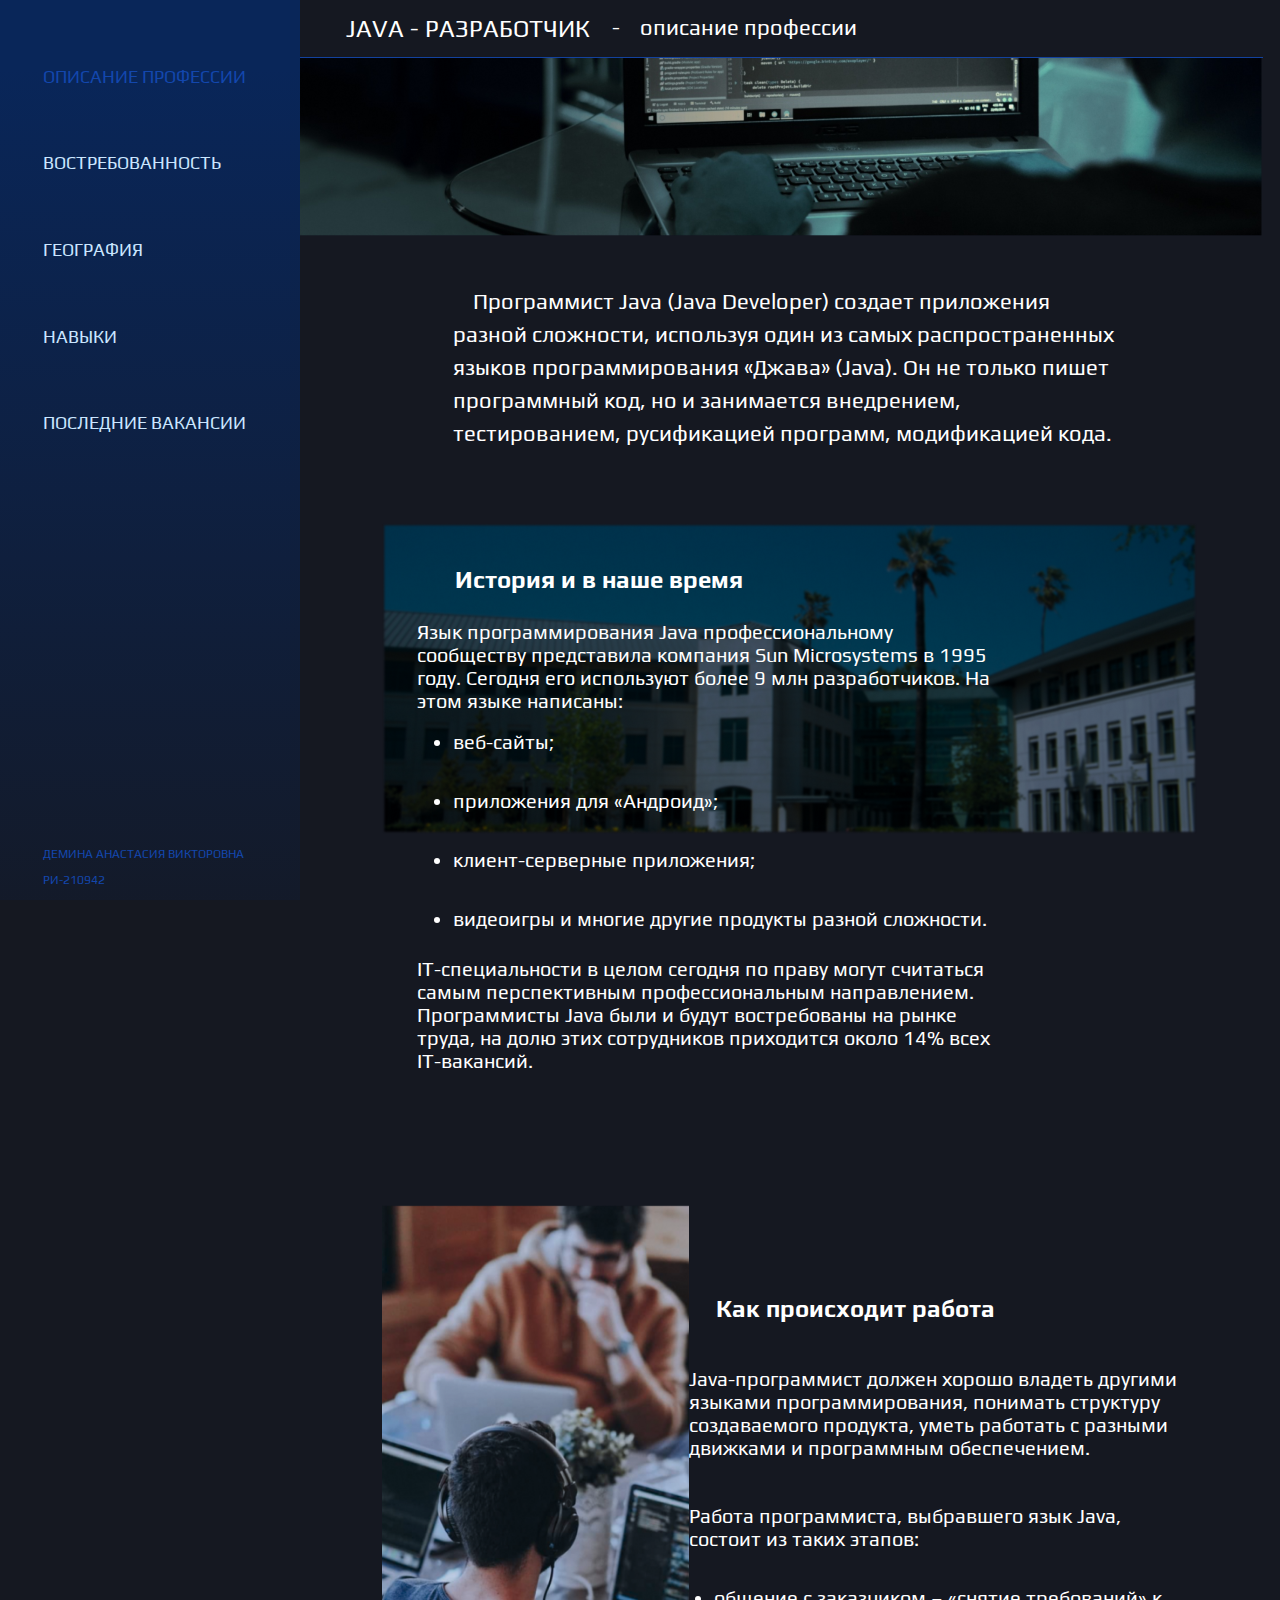
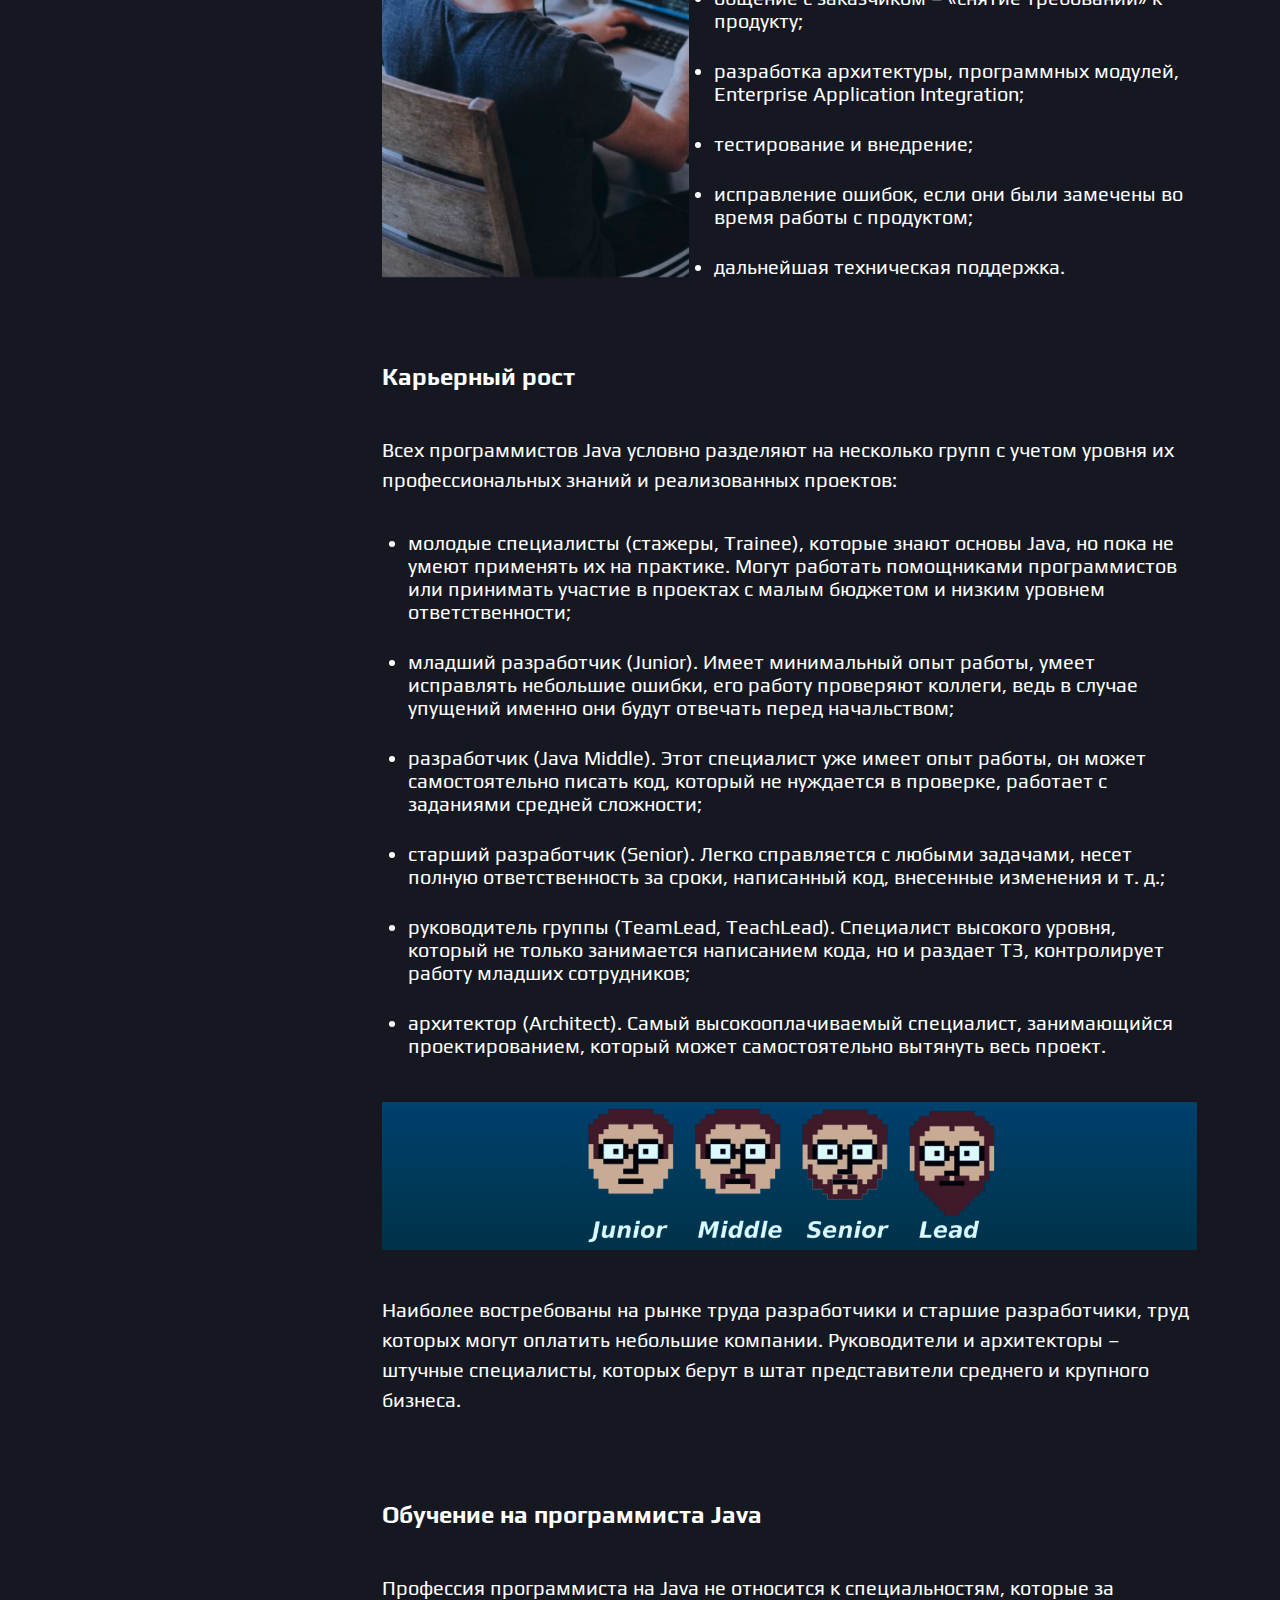
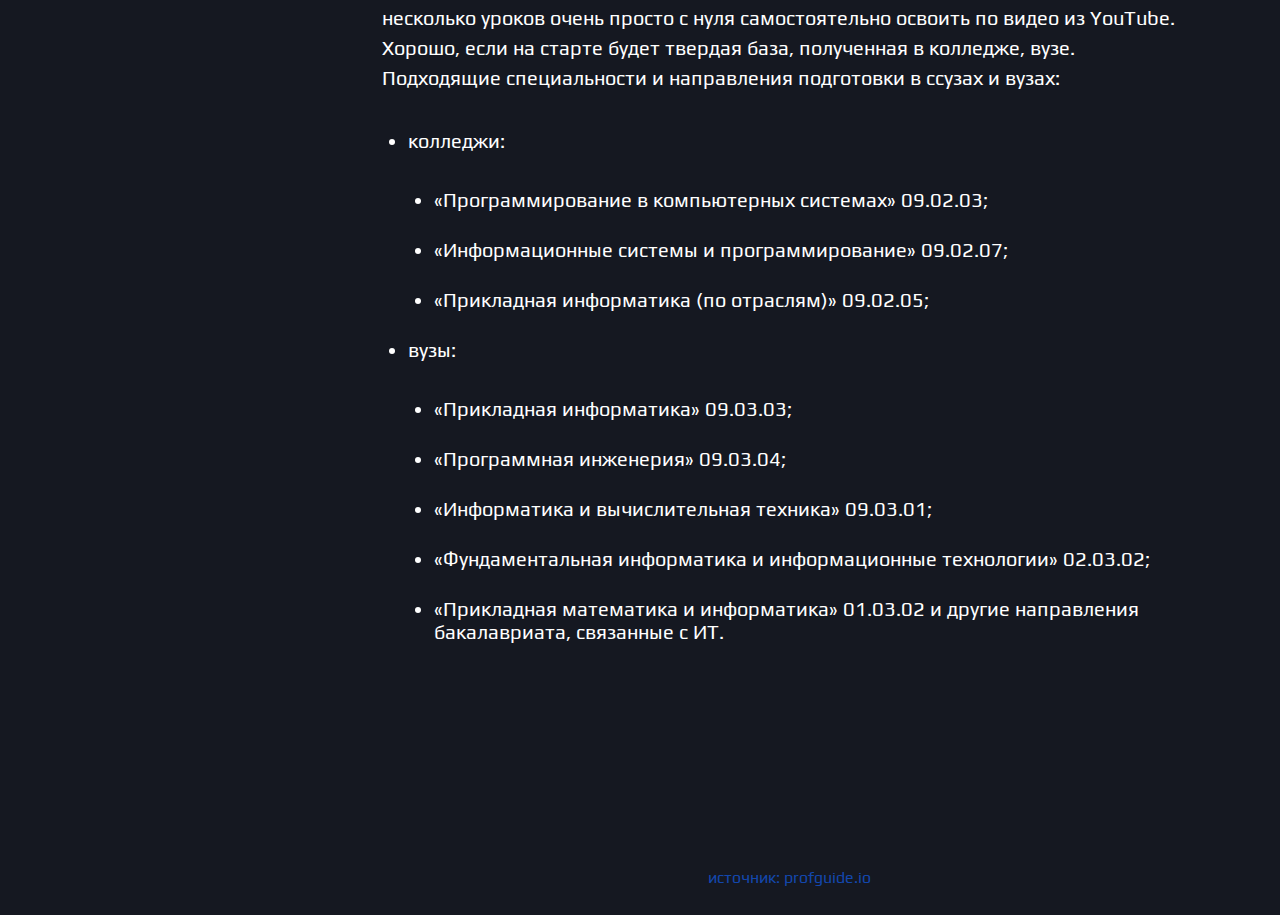
<file: client/index.html>
<!DOCTYPE html>
<html lang="ru">
  <head>
    <meta charset="utf-8">
    <title>Java-программист. Описание профессии</title>
    <link rel="stylesheet" href="./styles/index.css">
    <link rel="icon" href="./images/urfu_icon.png" type="image/x-icon">
    <link rel="preconnect" href="https://fonts.googleapis.com">
    <link rel="preconnect" href="https://fonts.gstatic.com" crossorigin>
    <link href="https://fonts.googleapis.com/css2?family=Play&display=swap" rel="stylesheet">
  </head>
  <body>
    <div class="menu">
        <nav>
            <ul class="nav-list">
                <li class="nav-list-element">
                    <a href="http://127.0.0.1:5500/client/" class="selected-option-nav">
                        описание профессии
                    </a>
                </li>
                <li class="nav-list-element">
                    <a href="http://127.0.0.1:5500/client/demand.html">
                        востребованность
                    </a>
                </li>
                <li class="nav-list-element">
                    <a href="http://127.0.0.1:5500/client/geography.html">
                        география
                    </a>
                </li>
                <li class="nav-list-element">
                    <a href="http://127.0.0.1:5500/client/skills.html">
                        навыки
                    </a>
                </li>
                <li class="nav-list-element">
                    <a href="http://127.0.0.1:5500/client/latest-vacancies.html">
                        последние вакансии
                    </a>
                </li>
            </ul>
        </nav>
        <footer>
            <p class="name">
                демина анастасия викторовна
            </p>
            <p class="group">
                ри-210942
            </p>
        </footer>
    </div>
    <main>
        <div class="header-container">
            <header>
                <h1>
                    Java - разработчик
                </h1>
                <h2>
                    - &nbsp;&nbsp;&nbsp;Описание профессии
                </h2>
            </header>
        </div>
        <div class="hero">
            <img src="./images/hero.png">
            <p>
                &nbsp;&nbsp;&nbsp;&nbsp;Программист Java (Java Developer) создает приложения разной сложности, используя один из самых распространенных языков программирования «Джава» (Java). Он не только пишет программный код, но и занимается внедрением, тестированием, русификацией программ, модификацией кода.
            </p>
        </div>
        <div class="media">
            <div class="history">
                <img src="./images/history.png">
                <div class="text">
                    <h2>
                        История и в наше время
                    </h2>
                    <p>
                        Язык программирования Java профессиональному сообществу представила компания Sun Microsystems в 1995 году. Сегодня его используют более 9 млн разработчиков. На этом языке написаны:
                    </p>
                    <ul class="created-list">
                        <li class="created-list-element">
                            веб-сайты;
                        </li>
                        <li class="created-list-element">
                            приложения для «Андроид»;
                        </li>
                        <li class="created-list-element">
                            клиент-серверные приложения;
                        </li>
                        <li class="created-list-element">
                            видеоигры и многие другие продукты разной сложности.
                        </li>
                    </ul>
                    <p>
                        IT-специальности в целом сегодня по праву могут считаться самым перспективным профессиональным направлением. Программисты Java были и будут востребованы на рынке труда, на долю этих сотрудников приходится около 14% всех IT-вакансий.
                    </p>
                </div>
            </div>
            <div class="process">
                <img src="./images/team.png">
                <div class="text">
                    <h2>
                        Как происходит работа
                    </h2>
                    <p>
                        Java-программист должен хорошо владеть другими языками программирования, понимать структуру создаваемого продукта, уметь работать с разными движками и программным обеспечением.
                    </p>
                    <p class="list-description">
                        Работа программиста, выбравшего язык Java, состоит из таких этапов:
                    </p>
                    <ul class="work-aspects-list">
                        <li class="work-aspects-list-element">
                            общение с заказчиком – «снятие требований» к продукту;
                        </li>
                        <li class="work-aspects-list-element">
                            разработка архитектуры, программных модулей, Enterprise Application Integration;
                        </li>
                        <li class="work-aspects-list-element">
                            тестирование и внедрение;
                        </li>
                        <li class="work-aspects-list-element">
                            исправление ошибок, если они были замечены во время работы с продуктом;
                        </li>
                        <li class="work-aspects-list-element">
                            дальнейшая техническая поддержка.
                        </li>
                    </ul>
                </div>
            </div>
            <div class="career-growth left-section">
                <h2>
                    Карьерный рост
                </h2>
                <p>
                    Всех программистов Java условно разделяют на несколько групп с учетом уровня их профессиональных знаний и реализованных проектов:
                </p>
                <ul class="career-growth-list">
                    <li class="career-growth-list-element">
                        молодые специалисты (стажеры, Trainee), которые знают основы Java, но пока не умеют применять их на практике. Могут работать помощниками программистов или принимать участие в проектах с малым бюджетом и низким уровнем ответственности;
                    </li>
                    <li class="career-growth-list-element">
                        младший разработчик (Junior). Имеет минимальный опыт работы, умеет исправлять небольшие ошибки, его работу проверяют коллеги, ведь в случае упущений именно они будут отвечать перед начальством;
                    </li>
                    <li class="career-growth-list-element">
                        разработчик (Java Middle). Этот специалист уже имеет опыт работы, он может самостоятельно писать код, который не нуждается в проверке, работает с заданиями средней сложности;
                    </li>
                    <li class="career-growth-list-element">
                        старший разработчик (Senior). Легко справляется с любыми задачами, несет полную ответственность за сроки, написанный код, внесенные изменения и т. д.;
                    </li>
                    <li class="career-growth-list-element">
                        руководитель группы (TeamLead, TeachLead). Специалист высокого уровня, который не только занимается написанием кода, но и раздает ТЗ, контролирует работу младших сотрудников;
                    </li>
                    <li class="career-growth-list-element">
                        архитектор (Architect). Самый высокооплачиваемый специалист, занимающийся проектированием, который может самостоятельно вытянуть весь проект.
                    </li>
                </ul>
                <img src="./images/growth.png">
                <P>
                    Наиболее востребованы на рынке труда разработчики и старшие разработчики, труд которых могут оплатить небольшие компании. Руководители и архитекторы – штучные специалисты, которых берут в штат представители среднего и крупного бизнеса.
                </P>
            </div>
            <div class="education left-section">
                <h2>
                    Обучение на программиста Java
                </h2>
                <p>
                    Профессия программиста на Java не относится к специальностям, которые за несколько уроков очень просто с нуля самостоятельно освоить по видео из YouTube. Хорошо, если на старте будет твердая база, полученная в колледже, вузе. Подходящие специальности и направления подготовки в ссузах и вузах:
                </p>
                <ul class="study-levels-list">
                    <li class="study-levels-list-element">
                        колледжи:
                        <ul class="study-areas-list">
                            <li class="study-areas-list-element">
                                «Программирование в компьютерных системах» 09.02.03;
                            </li>
                            <li class="study-areas-list-element">
                                «Информационные системы и программирование» 09.02.07;
                            </li>
                            <li class="study-areas-list-element">
                                «Прикладная информатика (по отраслям)» 09.02.05;
                            </li>
                        </ul>
                    </li>
                    <li class="study-levels-list-element">
                        вузы:
                        <ul class="study-areas-list">
                            <li class="study-areas-list-element">
                                «Прикладная информатика» 09.03.03;
                            </li>
                            <li class="study-areas-list-element">
                                «Программная инженерия» 09.03.04;
                            </li>
                            <li class="study-areas-list-element">
                                «Информатика и вычислительная техника» 09.03.01;
                            </li>
                            <li class="study-areas-list-element">
                                «Фундаментальная информатика и информационные технологии» 02.03.02;
                            </li>
                            <li class="study-areas-list-element">
                                «Прикладная математика и информатика» 01.03.02 и другие направления бакалавриата, связанные с ИТ.
                            </li>
                        </ul>
                    </li>
                </ul>
            </div>
            <div class="source">
                <a href="https://www.profguide.io/professions/java_programmer.html" target="_blank">
                    источник: profguide.io
                </a>
            </div>
        </div>
    </main>
  </body>
</html>
</file>
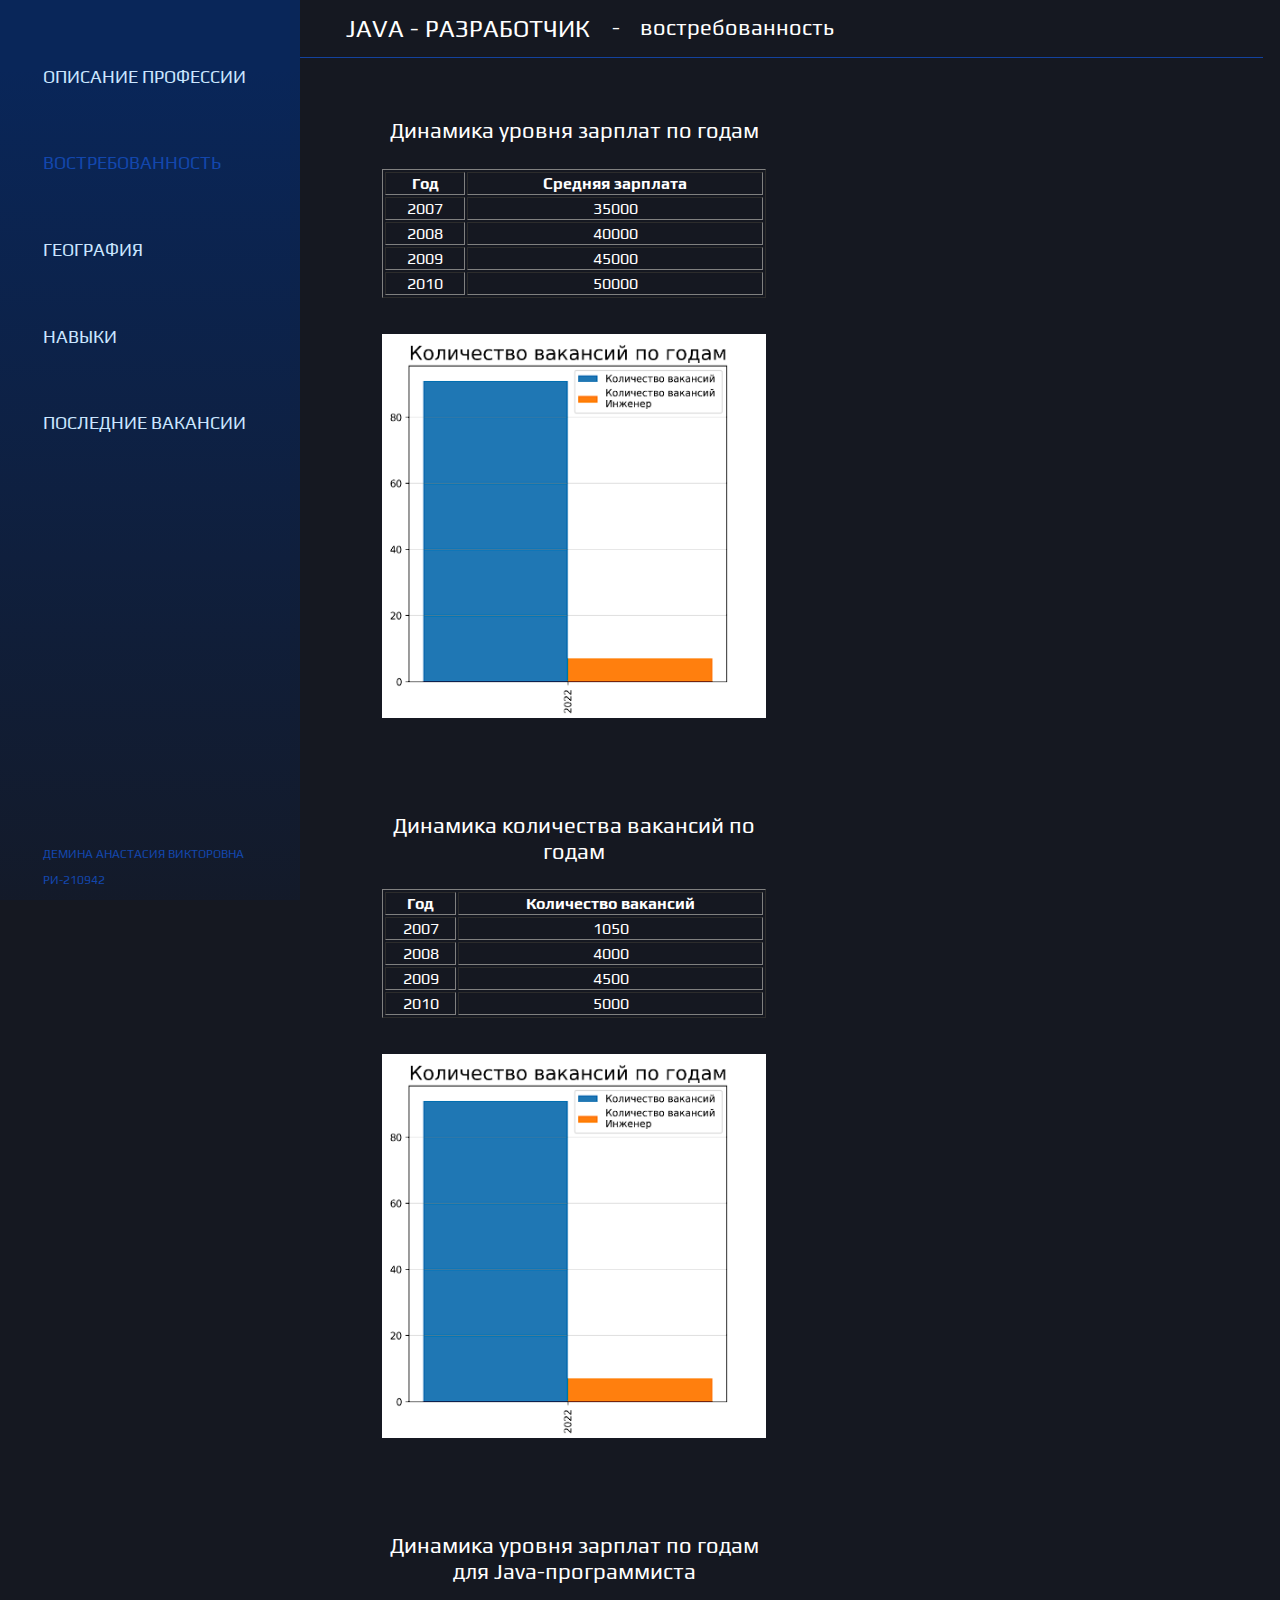
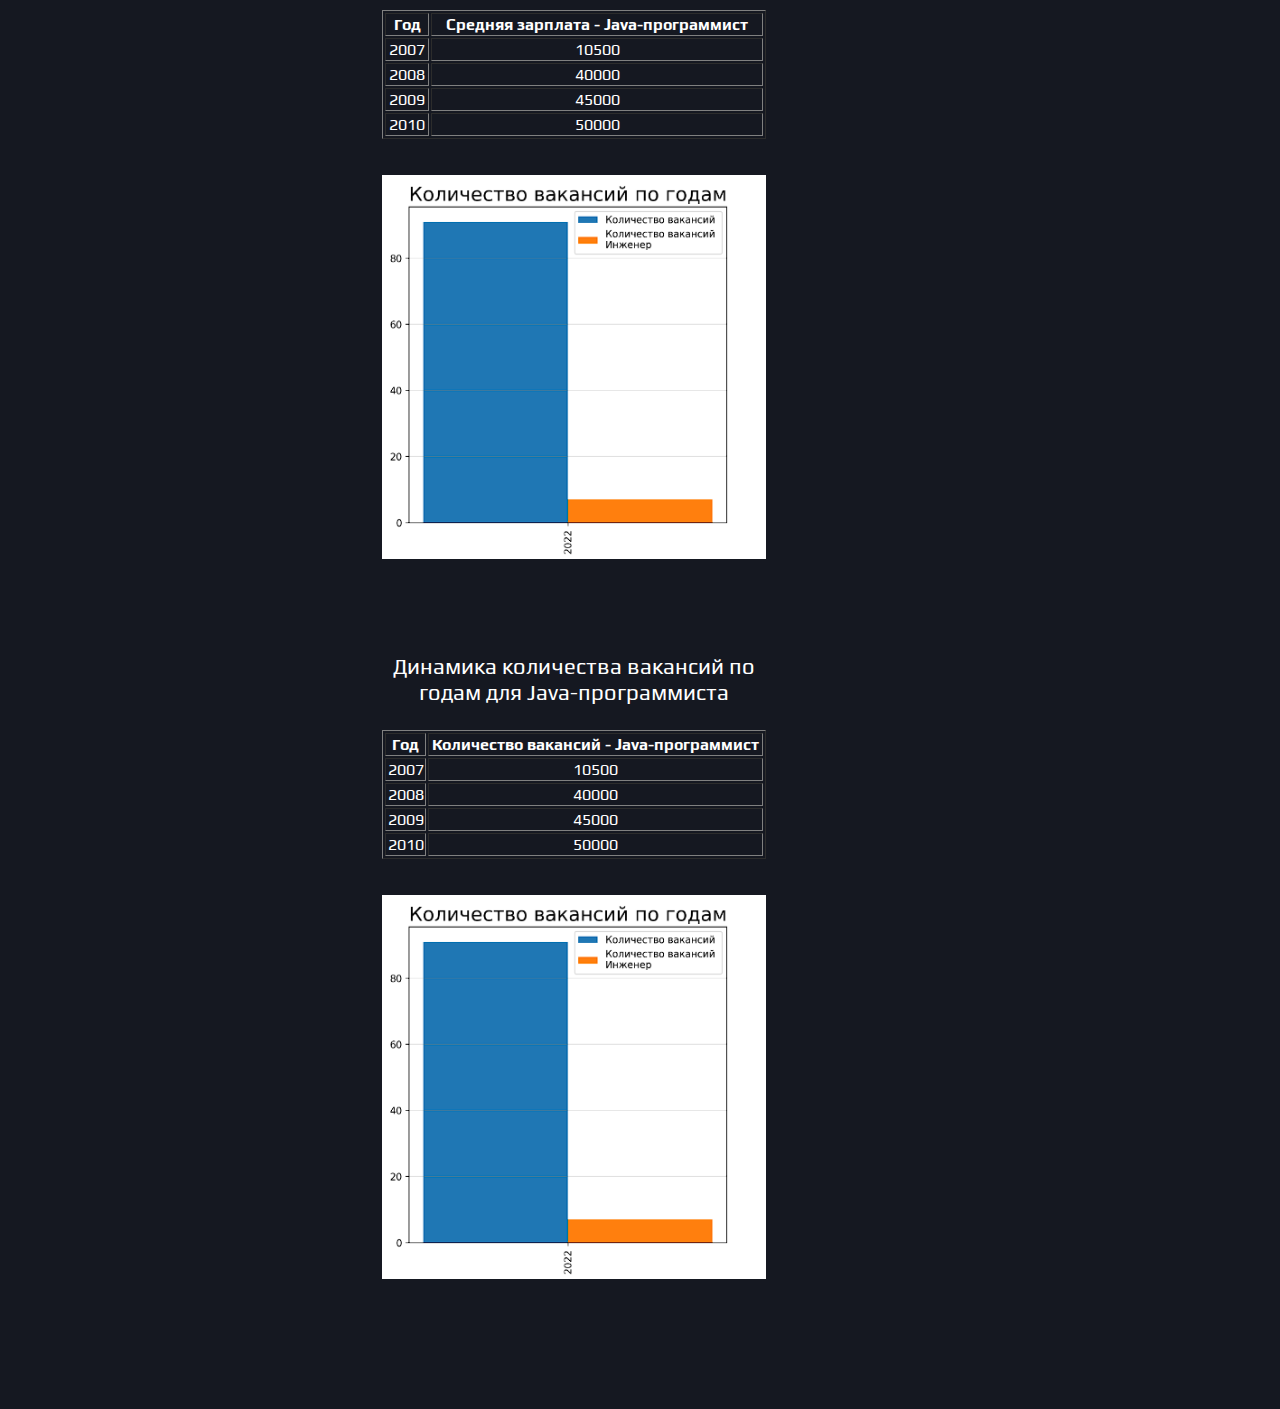
<file: client/demand.html>
<!DOCTYPE html>
<html lang="ru">
  <head>
    <meta charset="utf-8">
    <title>Java-программист. Востребованность</title>
    <link rel="stylesheet" href="./styles/demand.css">
    <link rel="icon" href="./images/urfu_icon.png" type="image/x-icon">
    <link rel="preconnect" href="https://fonts.googleapis.com">
    <link rel="preconnect" href="https://fonts.gstatic.com" crossorigin>
    <link href="https://fonts.googleapis.com/css2?family=Play&display=swap" rel="stylesheet">
  </head>
  <body>
    <div class="menu">
        <nav>
            <ul class="nav-list">
                <li class="nav-list-element">
                    <a href="http://127.0.0.1:5500/client/">
                        описание профессии
                    </a>
                </li>
                <li class="nav-list-element">
                    <a href="http://127.0.0.1:5500/client/demand.html" class="selected-option-nav">
                        востребованность
                    </a>
                </li>
                <li class="nav-list-element">
                    <a href="http://127.0.0.1:5500/client/geography.html">
                        география
                    </a>
                </li>
                <li class="nav-list-element">
                    <a href="http://127.0.0.1:5500/client/skills.html">
                        навыки
                    </a>
                </li>
                <li class="nav-list-element">
                    <a href="http://127.0.0.1:5500/client/latest-vacancies.html">
                        последние вакансии
                    </a>
                </li>
            </ul>
        </nav>
        <footer>
            <p class="name">
                демина анастасия викторовна
            </p>
            <p class="group">
                ри-210942
            </p>
        </footer>
    </div>
    <main>
        <div class="header-container">
            <header>
                <h1>
                    Java - разработчик
                </h1>
                <h2>
                    - &nbsp;&nbsp;&nbsp;Востребованность
                </h2>
            </header>
        </div>
        <div class="media">
            <div class="salary-dynamics section">
                <table border="1">
                    <caption>Динамика уровня зарплат по годам</caption>
                    <tr>
                     <th>Год</th>
                     <th>Средняя зарплата</th>
                    </tr>
                    <tr><td>2007</td><td>35000</td></tr>
                    <tr><td>2008</td><td>40000</td></tr>
                    <tr><td>2009</td><td>45000</td></tr>
                    <tr><td>2010</td><td>50000</td></tr>
                   </table>
                <img src="./images/graph-example.png">
            </div>
            <div class="vacancies-number-dynamics section">
                <table border="1">
                    <caption>Динамика количества вакансий по годам</caption>
                    <tr>
                     <th>Год</th>
                     <th>Количество вакансий</th>
                    </tr>
                    <tr><td>2007</td><td>1050</td></tr>
                    <tr><td>2008</td><td>4000</td></tr>
                    <tr><td>2009</td><td>4500</td></tr>
                    <tr><td>2010</td><td>5000</td></tr>
                   </table>
                <img src="./images/graph-example.png">
            </div>
            <div class="selected-salary-dynamics section">
                <table border="1">
                    <caption>Динамика уровня зарплат по годам для Java-программиста</caption>
                    <tr>
                     <th>Год</th>
                     <th>Средняя зарплата - Java-программист</th>
                    </tr>
                    <tr><td>2007</td><td>10500</td></tr>
                    <tr><td>2008</td><td>40000</td></tr>
                    <tr><td>2009</td><td>45000</td></tr>
                    <tr><td>2010</td><td>50000</td></tr>
                   </table>
                <img src="./images/graph-example.png">
            </div>
            <div class="selected-vacancies-number-dynamics section">
                <table border="1">
                    <caption>Динамика количества вакансий по годам для Java-программиста</caption>
                    <tr>
                     <th>Год</th>
                     <th>Количество вакансий - Java-программист</th>
                    </tr>
                    <tr><td>2007</td><td>10500</td></tr>
                    <tr><td>2008</td><td>40000</td></tr>
                    <tr><td>2009</td><td>45000</td></tr>
                    <tr><td>2010</td><td>50000</td></tr>
                   </table>
                <img src="./images/graph-example.png">
            </div>
        </div>
    </main>
  </body>
</html>
</file>
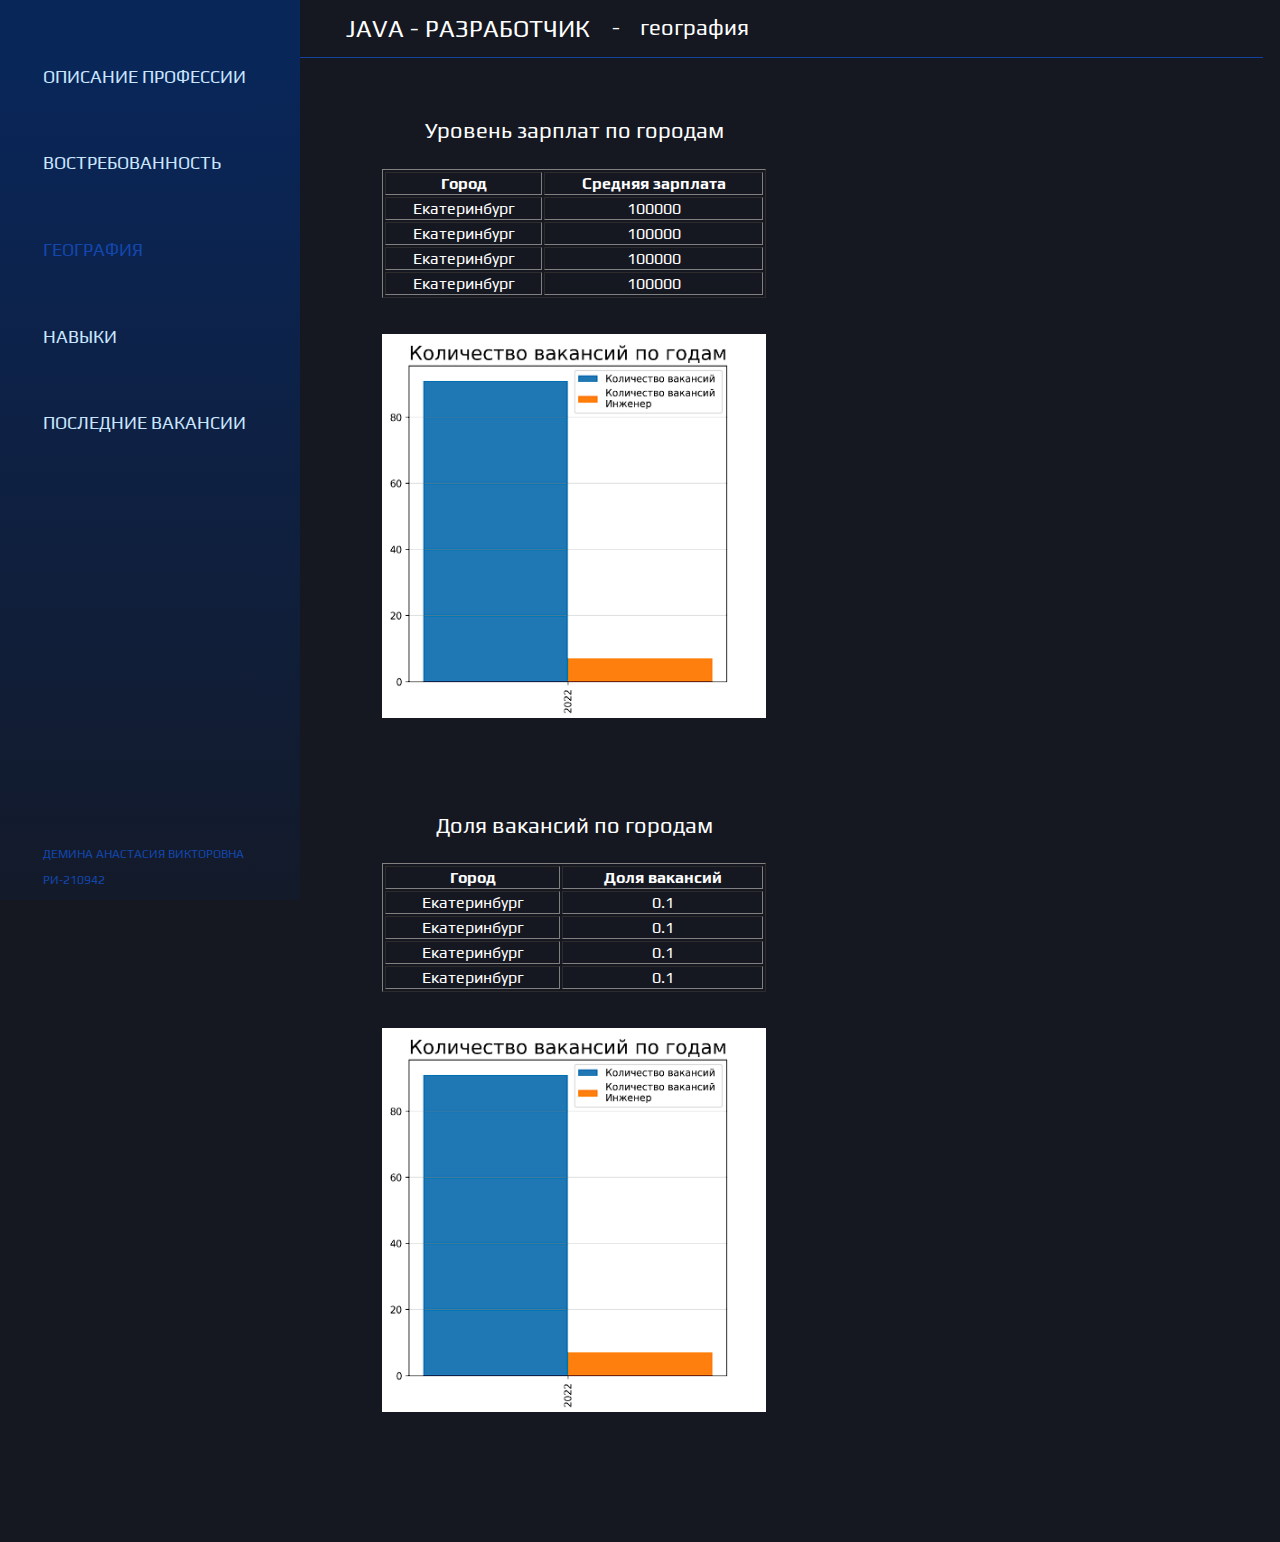
<file: client/geography.html>
<!DOCTYPE html>
<html lang="ru">
  <head>
    <meta charset="utf-8">
    <title>Java-программист. География</title>
    <link rel="stylesheet" href="./styles/geography.css">
    <link rel="icon" href="./images/urfu_icon.png" type="image/x-icon">
    <link rel="preconnect" href="https://fonts.googleapis.com">
    <link rel="preconnect" href="https://fonts.gstatic.com" crossorigin>
    <link href="https://fonts.googleapis.com/css2?family=Play&display=swap" rel="stylesheet">
  </head>
  <body>
    <div class="menu">
        <nav>
            <ul class="nav-list">
                <li class="nav-list-element">
                    <a href="http://127.0.0.1:5500/client/">
                        описание профессии
                    </a>
                </li>
                <li class="nav-list-element">
                    <a href="http://127.0.0.1:5500/client/demand.html">
                        востребованность
                    </a>
                </li>
                <li class="nav-list-element">
                    <a href="http://127.0.0.1:5500/client/geography.html" class="selected-option-nav">
                        география
                    </a>
                </li>
                <li class="nav-list-element">
                    <a href="http://127.0.0.1:5500/client/skills.html">
                        навыки
                    </a>
                </li>
                <li class="nav-list-element">
                    <a href="http://127.0.0.1:5500/client/latest-vacancies.html">
                        последние вакансии
                    </a>
                </li>
            </ul>
        </nav>
        <footer>
            <p class="name">
                демина анастасия викторовна
            </p>
            <p class="group">
                ри-210942
            </p>
        </footer>
    </div>
    <main>
        <div class="header-container">
            <header>
                <h1>
                    Java - разработчик
                </h1>
                <h2>
                    - &nbsp;&nbsp;&nbsp;География
                </h2>
            </header>
        </div>
        <div class="media">
            <div class="city-salary section">
                <table border="1">
                    <caption>Уровень зарплат по городам</caption>
                    <tr>
                     <th>Город</th>
                     <th>Средняя зарплата</th>
                    </tr>
                    <tr><td>Екатеринбург</td><td>100000</td></tr>
                    <tr><td>Екатеринбург</td><td>100000</td></tr>
                    <tr><td>Екатеринбург</td><td>100000</td></tr>
                    <tr><td>Екатеринбург</td><td>100000</td></tr>
                   </table>
                <img src="./images/graph-example.png">
            </div>
            <div class="share-city-vacancies section">
                <table border="1">
                    <caption>Доля вакансий по городам</caption>
                    <tr>
                     <th>Город</th>
                     <th>Доля вакансий</th>
                    </tr>
                    <tr><td>Екатеринбург</td><td>0.1</td></tr>
                    <tr><td>Екатеринбург</td><td>0.1</td></tr>
                    <tr><td>Екатеринбург</td><td>0.1</td></tr>
                    <tr><td>Екатеринбург</td><td>0.1</td></tr>
                   </table>
                <img src="./images/graph-example.png">
            </div>
        </div>
    </main>
  </body>
</html>
</file>
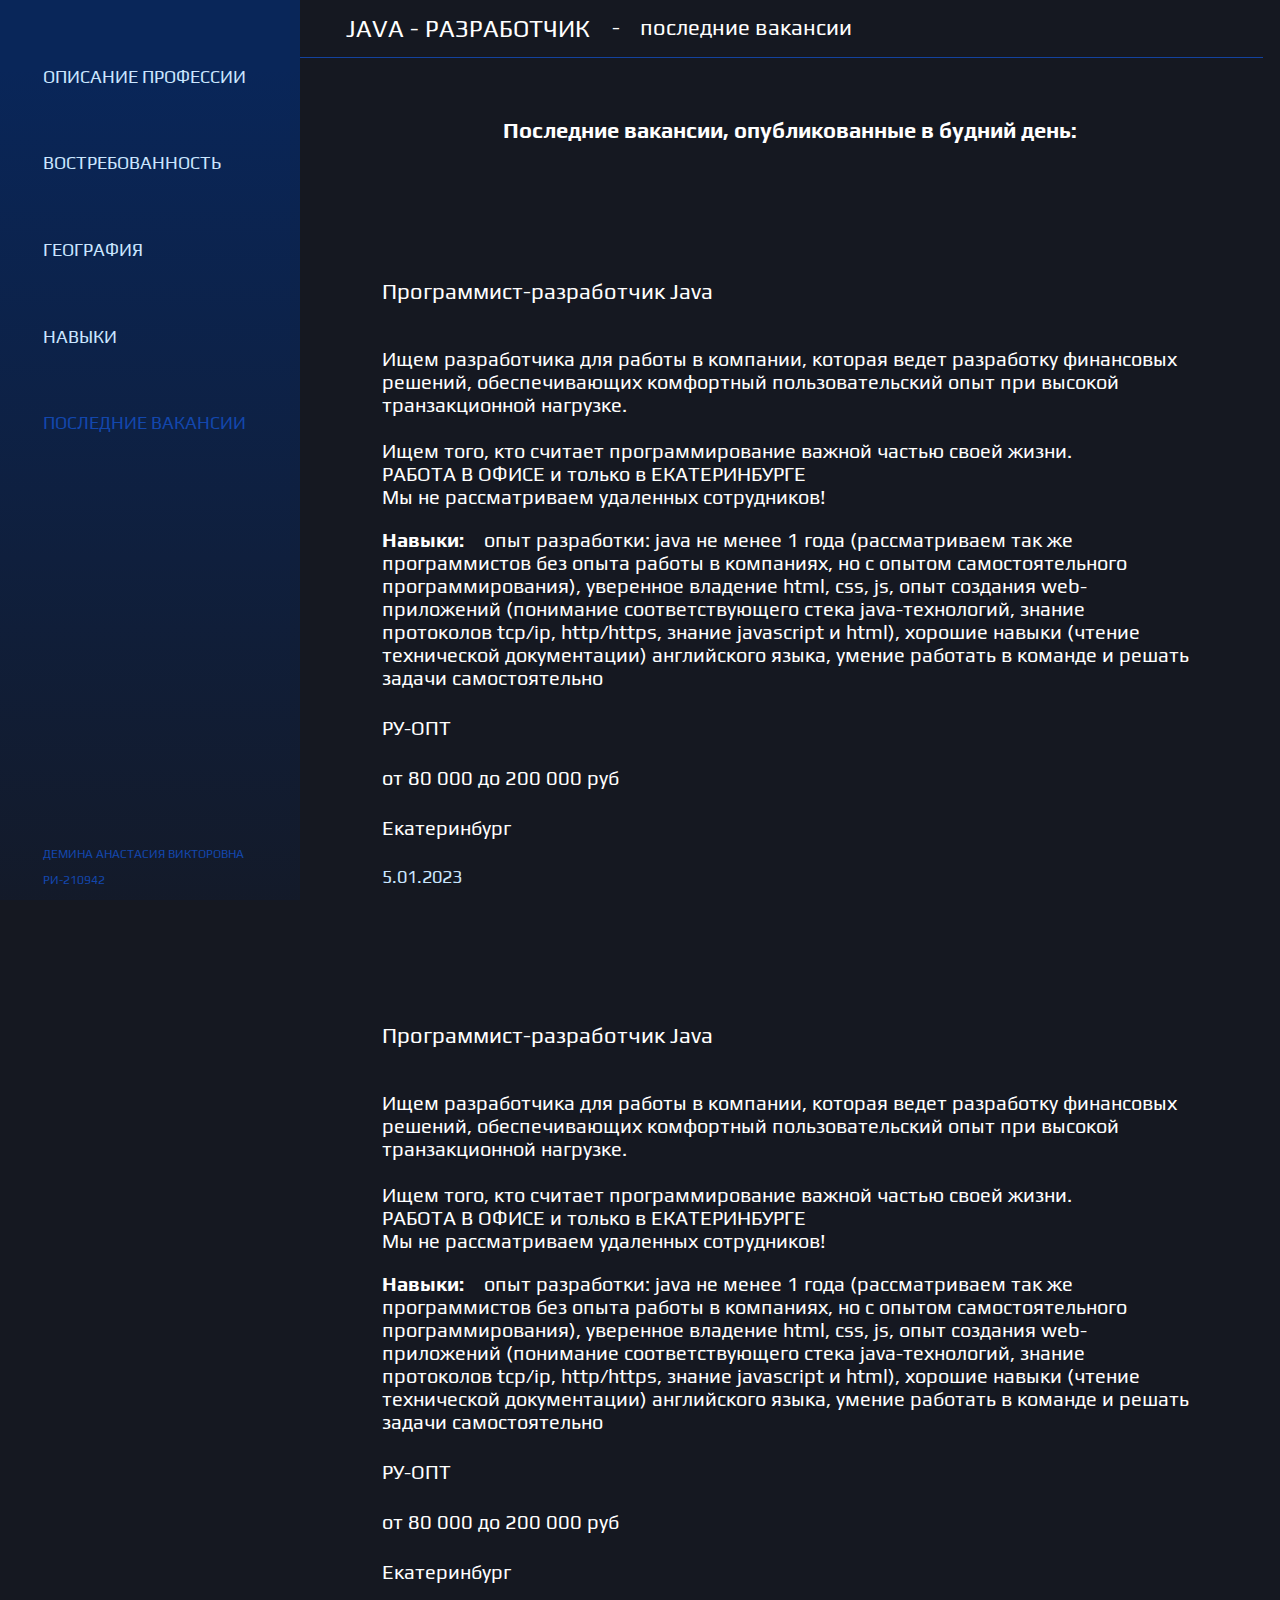
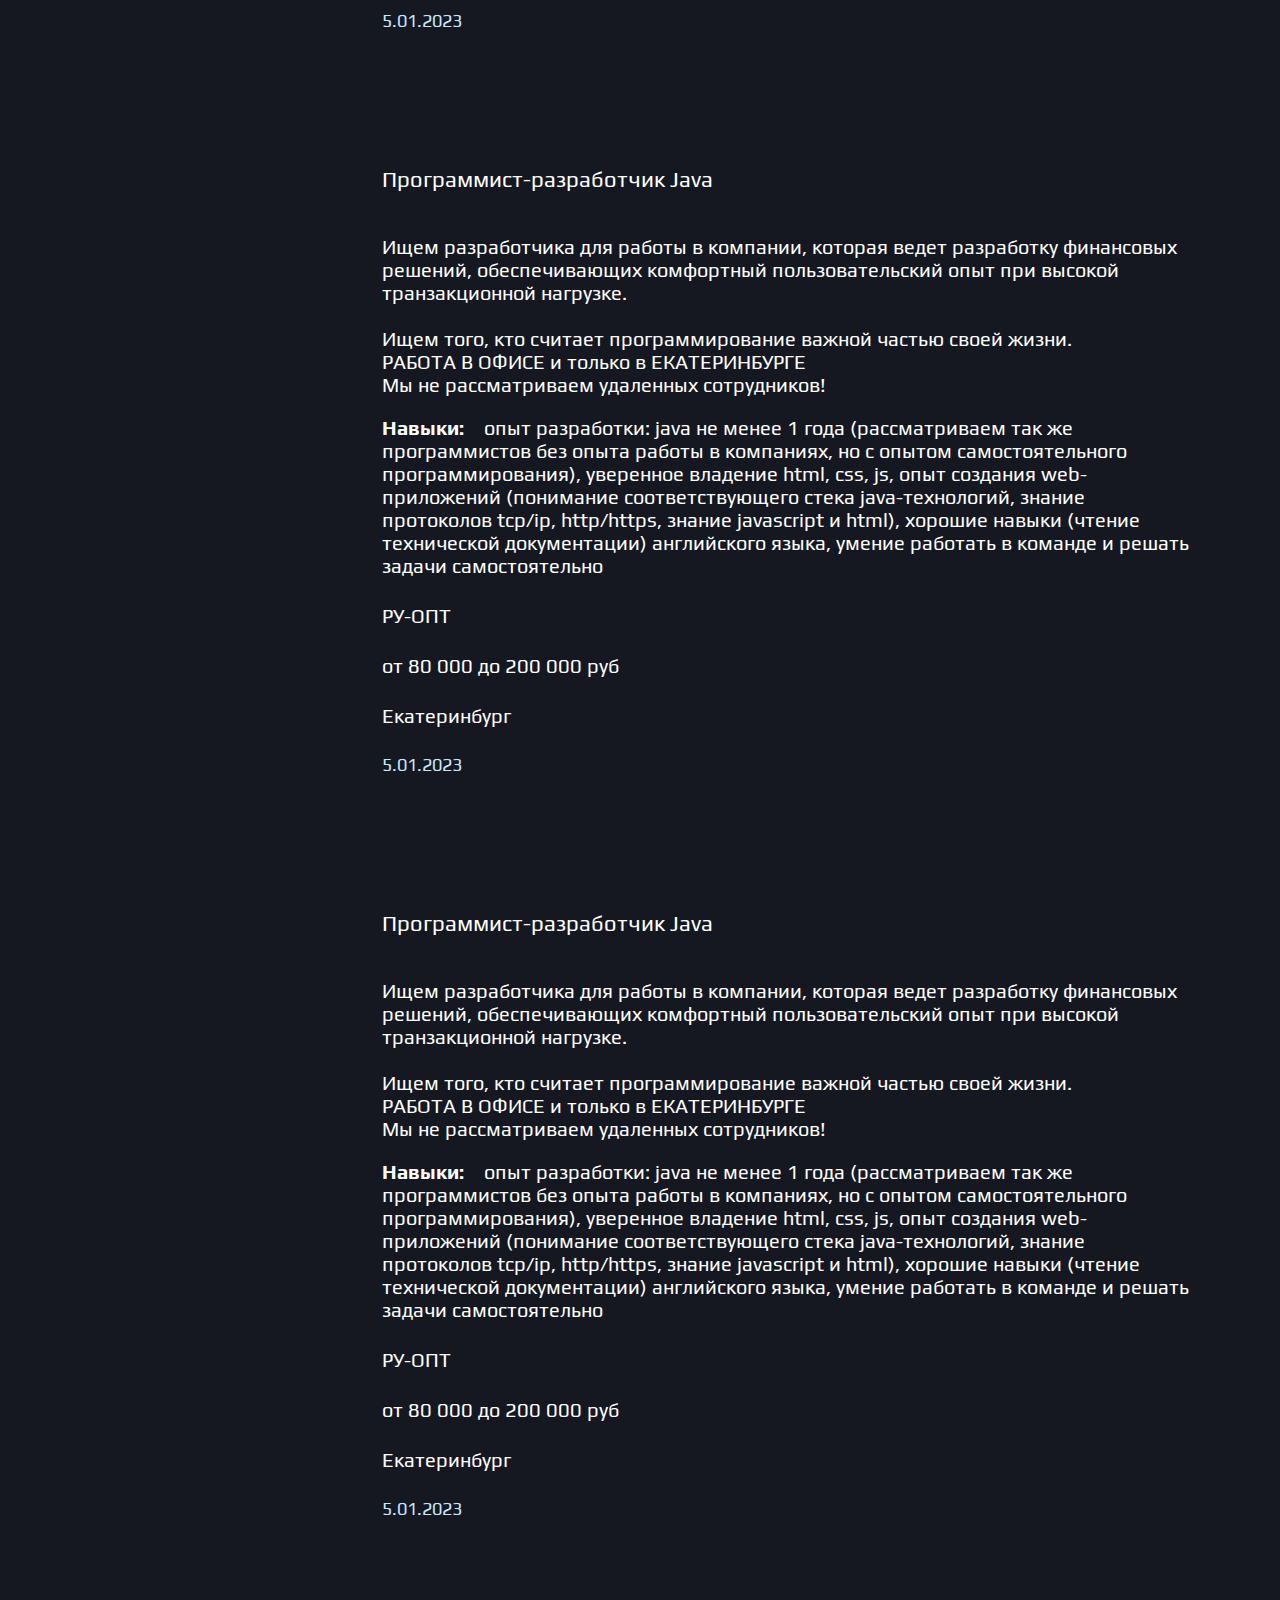
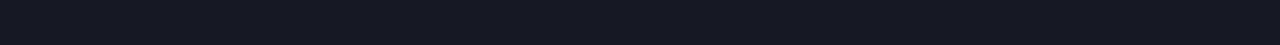
<file: client/latest-vacancies.html>
<!DOCTYPE html>
<html lang="ru">
  <head>
    <meta charset="utf-8">
    <title>Java-программист. Последние вакансии</title>
    <link rel="stylesheet" href="./styles/latest-vacancies.css">
    <link rel="icon" href="./images/urfu_icon.png" type="image/x-icon">
    <link rel="preconnect" href="https://fonts.googleapis.com">
    <link rel="preconnect" href="https://fonts.gstatic.com" crossorigin>
    <link href="https://fonts.googleapis.com/css2?family=Play&display=swap" rel="stylesheet">
  </head>
  <body>
    <div class="menu">
        <nav>
            <ul class="nav-list">
                <li class="nav-list-element">
                    <a href="http://127.0.0.1:5500/client/">
                        описание профессии
                    </a>
                </li>
                <li class="nav-list-element">
                    <a href="http://127.0.0.1:5500/client/demand.html">
                        востребованность
                    </a>
                </li>
                <li class="nav-list-element">
                    <a href="http://127.0.0.1:5500/client/geography.html">
                        география
                    </a>
                </li>
                <li class="nav-list-element">
                    <a href="http://127.0.0.1:5500/client/skills.html">
                        навыки
                    </a>
                </li>
                <li class="nav-list-element">
                    <a href="http://127.0.0.1:5500/client/latest-vacancies.html" class="selected-option-nav">
                        последние вакансии
                    </a>
                </li>
            </ul>
        </nav>
        <footer>
            <p class="name">
                демина анастасия викторовна
            </p>
            <p class="group">
                ри-210942
            </p>
        </footer>
    </div>
    <main>
        <div class="header-container">
            <header>
                <h1>
                    Java - разработчик
                </h1>
                <h2>
                    - &nbsp;&nbsp;&nbsp;Последние вакансии
                </h2>
            </header>
        </div>
        <div class="media">
            <h1>
                Последние вакансии, опубликованные в будний день:
            </h1>
            <div class="vacancy">
                <ul class="vacancy-list">
                    <li class="vacancy-list-element name">
                        Программист-разработчик Java
                    </li>
                    <li class="vacancy-list-element description">
                        <p>
                            Ищем разработчика для работы в компании, которая ведет разработку финансовых решений, обеспечивающих комфортный пользовательский опыт при высокой транзакционной нагрузке.
                        
                            Ищем того, кто считает программирование важной частью своей жизни.
                            РАБОТА В ОФИСЕ и только в ЕКАТЕРИНБУРГЕ
                            Мы не рассматриваем удаленных сотрудников!
                        </p>
                    </li>
                    <li class="vacancy-list-element skills">
                        <h2>
                            Навыки:&nbsp;&nbsp;&nbsp;
                        </h2>
                        Опыт разработки: JAVA не менее 1 года (рассматриваем так же программистов без опыта работы в компаниях, но с опытом самостоятельного программирования), Уверенное владение HTML, CSS, JS, Опыт создания Web-приложений (понимание соответствующего стека Java-технологий, знание протоколов TCP/IP, HTTP/HTTPS, знание JavaScript и HTML), Хорошие навыки (чтение технической документации) английского языка, Умение работать в команде и решать задачи самостоятельно
                    </li>
                    <li class="vacancy-list-element company">
                        РУ-ОПТ
                    </li>
                    <li class="vacancy-list-element salary">
                        от 80 000 до 200 000 руб
                    </li>
                    <li class="vacancy-list-element city">
                        Екатеринбург
                    </li>
                    <li class="vacancy-list-element date">
                        5.01.2023
                    </li>
                </ul>
            </div>
            <div class="vacancy">
                <ul class="vacancy-list">
                    <li class="vacancy-list-element name">
                        Программист-разработчик Java
                    </li>
                    <li class="vacancy-list-element description">
                        <p>
                            Ищем разработчика для работы в компании, которая ведет разработку финансовых решений, обеспечивающих комфортный пользовательский опыт при высокой транзакционной нагрузке.
                        
                            Ищем того, кто считает программирование важной частью своей жизни.
                            РАБОТА В ОФИСЕ и только в ЕКАТЕРИНБУРГЕ
                            Мы не рассматриваем удаленных сотрудников!
                        </p>
                    </li>
                    <li class="vacancy-list-element skills">
                        <h2>
                            Навыки:&nbsp;&nbsp;&nbsp;
                        </h2>
                        Опыт разработки: JAVA не менее 1 года (рассматриваем так же программистов без опыта работы в компаниях, но с опытом самостоятельного программирования), Уверенное владение HTML, CSS, JS, Опыт создания Web-приложений (понимание соответствующего стека Java-технологий, знание протоколов TCP/IP, HTTP/HTTPS, знание JavaScript и HTML), Хорошие навыки (чтение технической документации) английского языка, Умение работать в команде и решать задачи самостоятельно
                    </li>
                    <li class="vacancy-list-element company">
                        РУ-ОПТ
                    </li>
                    <li class="vacancy-list-element salary">
                        от 80 000 до 200 000 руб
                    </li>
                    <li class="vacancy-list-element city">
                        Екатеринбург
                    </li>
                    <li class="vacancy-list-element date">
                        5.01.2023
                    </li>
                </ul>
            </div>
            <div class="vacancy">
                <ul class="vacancy-list">
                    <li class="vacancy-list-element name">
                        Программист-разработчик Java
                    </li>
                    <li class="vacancy-list-element description">
                        <p>
                            Ищем разработчика для работы в компании, которая ведет разработку финансовых решений, обеспечивающих комфортный пользовательский опыт при высокой транзакционной нагрузке.
                        
                            Ищем того, кто считает программирование важной частью своей жизни.
                            РАБОТА В ОФИСЕ и только в ЕКАТЕРИНБУРГЕ
                            Мы не рассматриваем удаленных сотрудников!
                        </p>
                    </li>
                    <li class="vacancy-list-element skills">
                        <h2>
                            Навыки:&nbsp;&nbsp;&nbsp;
                        </h2>
                        Опыт разработки: JAVA не менее 1 года (рассматриваем так же программистов без опыта работы в компаниях, но с опытом самостоятельного программирования), Уверенное владение HTML, CSS, JS, Опыт создания Web-приложений (понимание соответствующего стека Java-технологий, знание протоколов TCP/IP, HTTP/HTTPS, знание JavaScript и HTML), Хорошие навыки (чтение технической документации) английского языка, Умение работать в команде и решать задачи самостоятельно
                    </li>
                    <li class="vacancy-list-element company">
                        РУ-ОПТ
                    </li>
                    <li class="vacancy-list-element salary">
                        от 80 000 до 200 000 руб
                    </li>
                    <li class="vacancy-list-element city">
                        Екатеринбург
                    </li>
                    <li class="vacancy-list-element date">
                        5.01.2023
                    </li>
                </ul>
            </div>
            <div class="vacancy">
                <ul class="vacancy-list">
                    <li class="vacancy-list-element name">
                        Программист-разработчик Java
                    </li>
                    <li class="vacancy-list-element description">
                        <p>
                            Ищем разработчика для работы в компании, которая ведет разработку финансовых решений, обеспечивающих комфортный пользовательский опыт при высокой транзакционной нагрузке.
                        
                            Ищем того, кто считает программирование важной частью своей жизни.
                            РАБОТА В ОФИСЕ и только в ЕКАТЕРИНБУРГЕ
                            Мы не рассматриваем удаленных сотрудников!
                        </p>
                    </li>
                    <li class="vacancy-list-element skills">
                        <h2>
                            Навыки:&nbsp;&nbsp;&nbsp;
                        </h2>
                        Опыт разработки: JAVA не менее 1 года (рассматриваем так же программистов без опыта работы в компаниях, но с опытом самостоятельного программирования), Уверенное владение HTML, CSS, JS, Опыт создания Web-приложений (понимание соответствующего стека Java-технологий, знание протоколов TCP/IP, HTTP/HTTPS, знание JavaScript и HTML), Хорошие навыки (чтение технической документации) английского языка, Умение работать в команде и решать задачи самостоятельно
                    </li>
                    <li class="vacancy-list-element company">
                        РУ-ОПТ
                    </li>
                    <li class="vacancy-list-element salary">
                        от 80 000 до 200 000 руб
                    </li>
                    <li class="vacancy-list-element city">
                        Екатеринбург
                    </li>
                    <li class="vacancy-list-element date">
                        5.01.2023
                    </li>
                </ul>
            </div>
        </div>
    </main>
  </body>
</html>
</file>
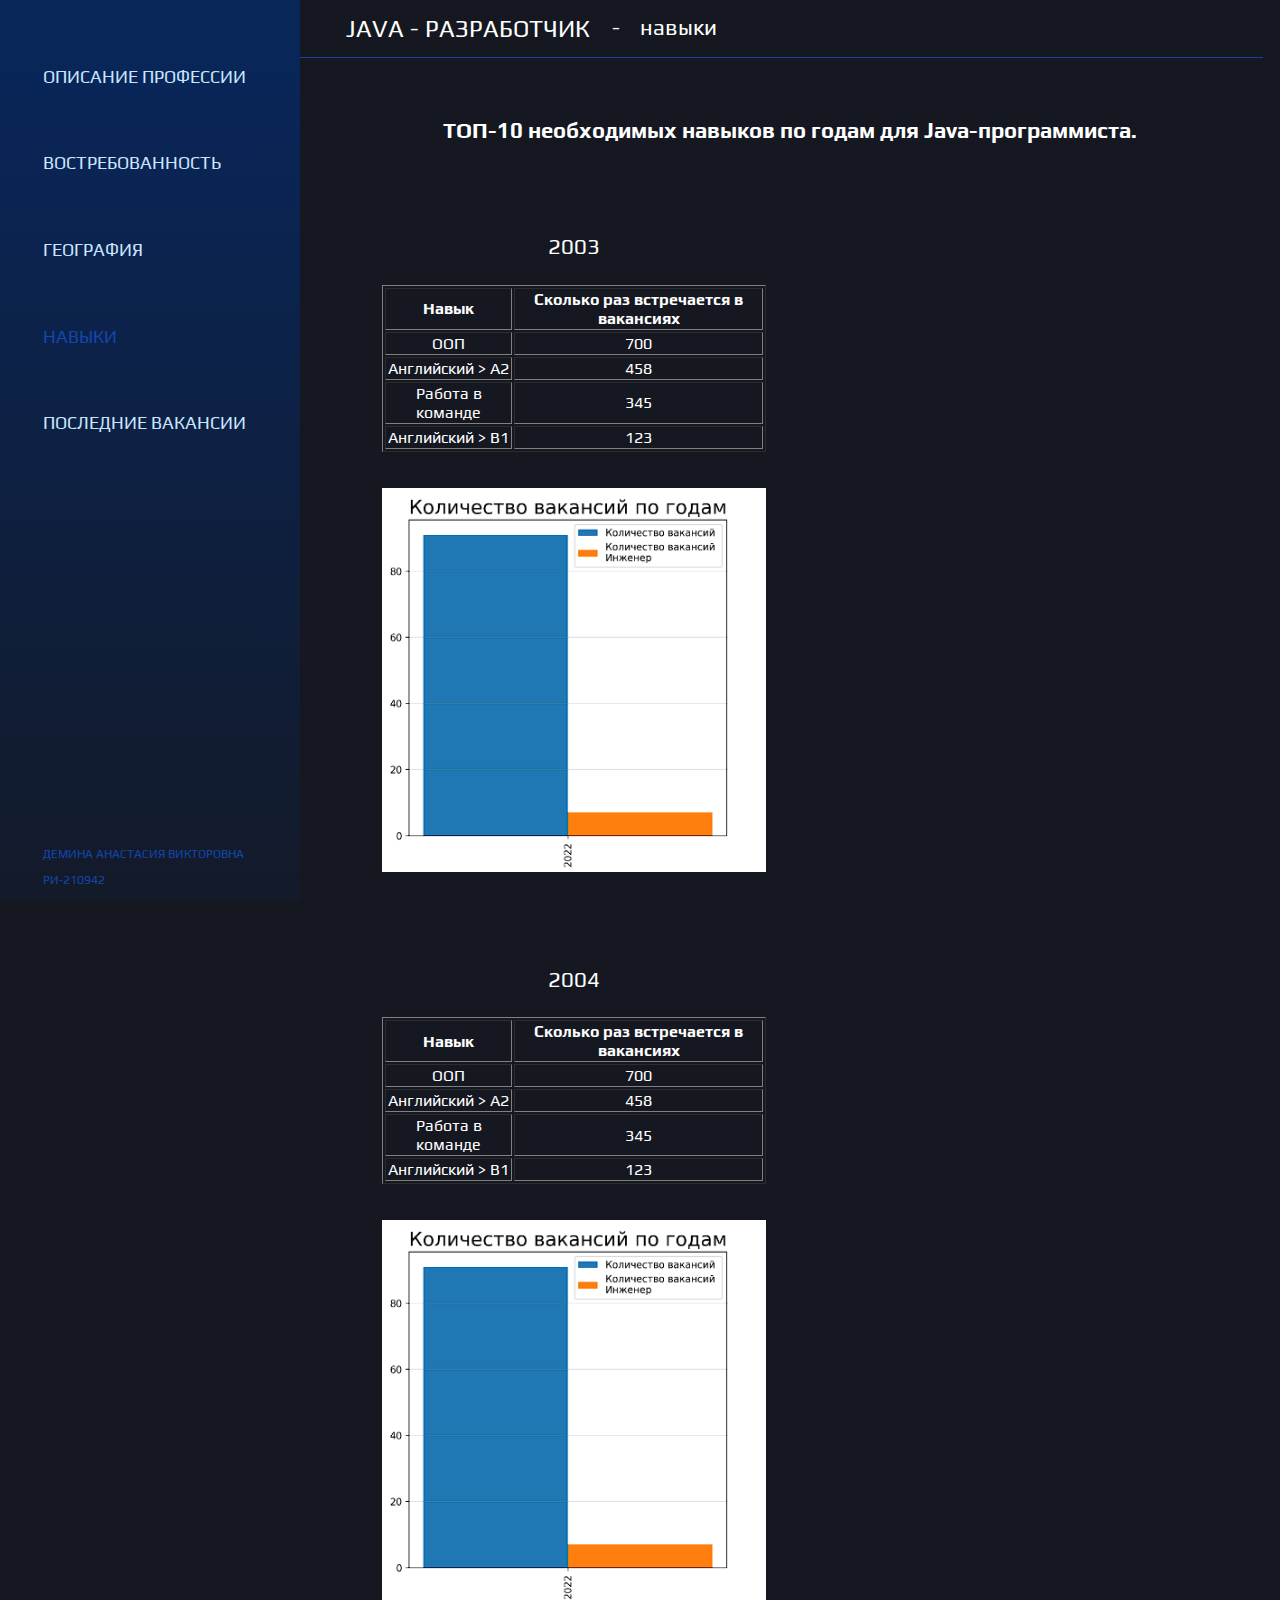
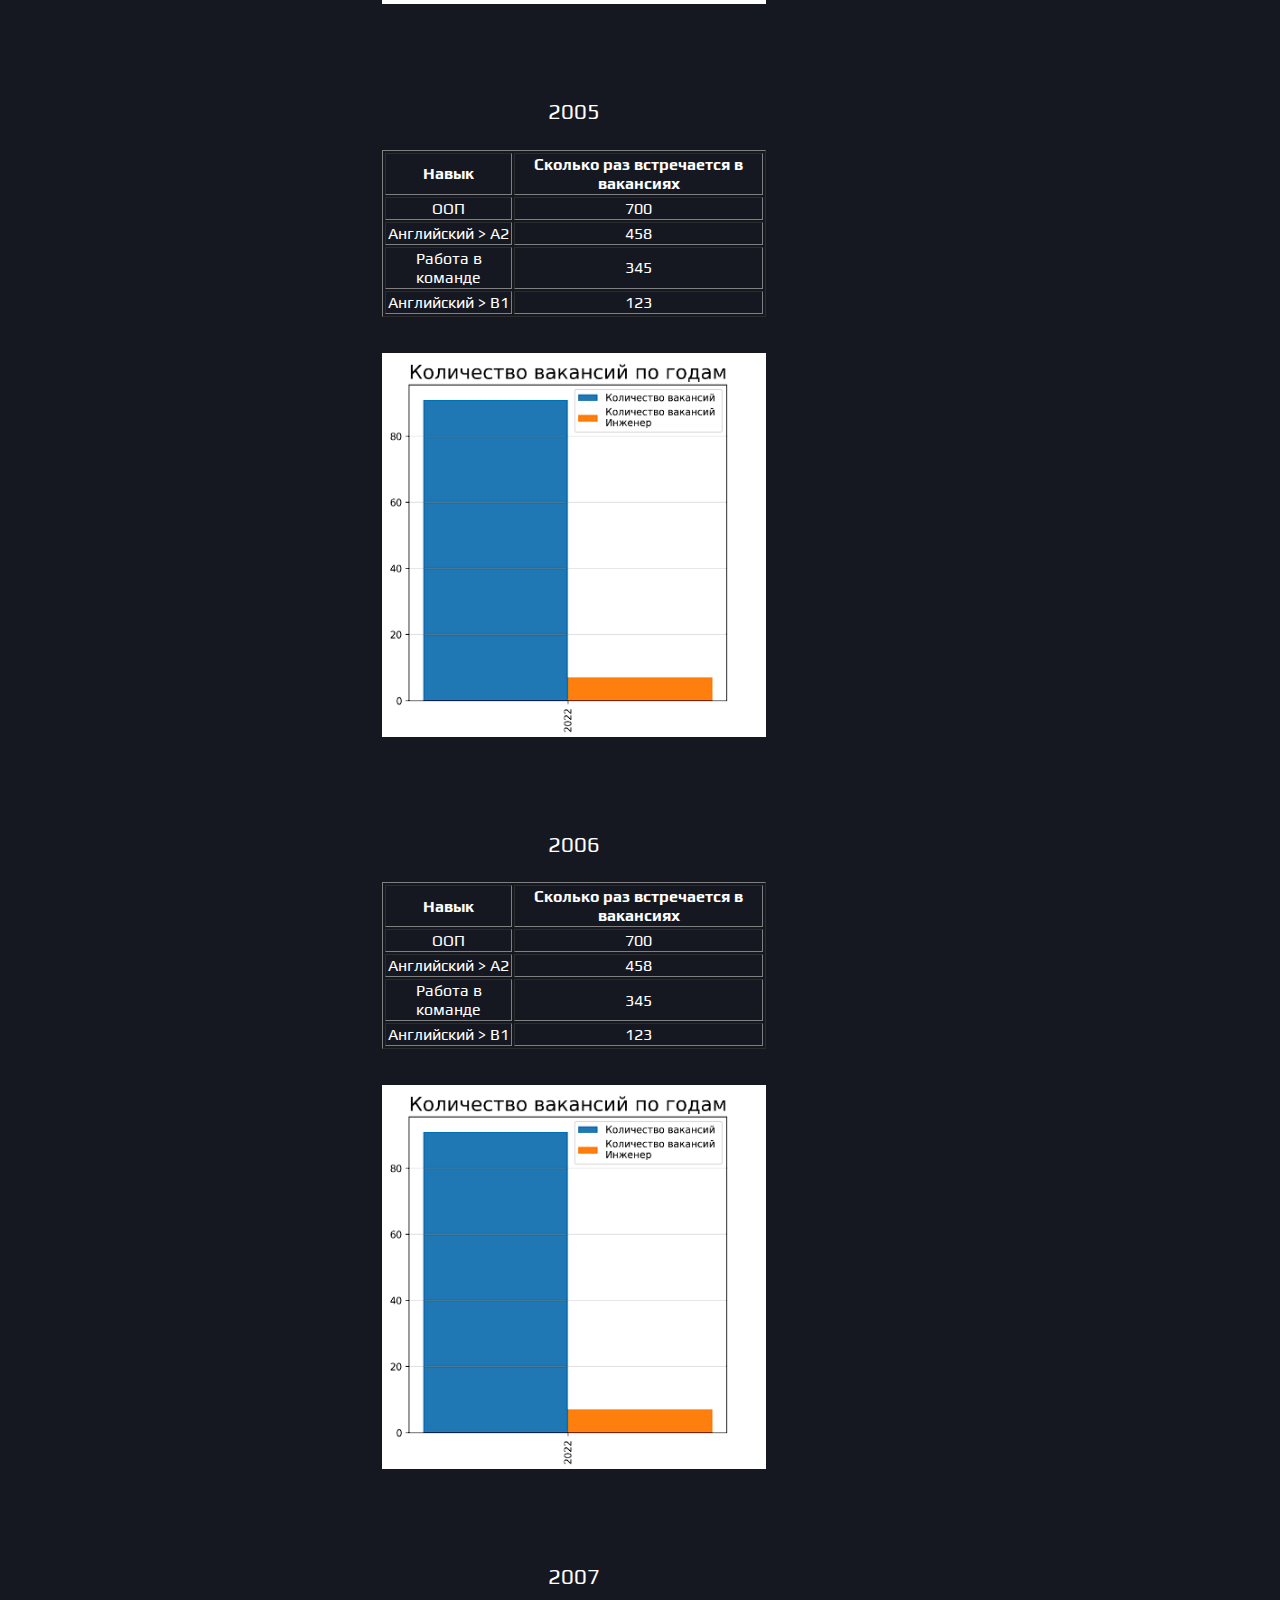
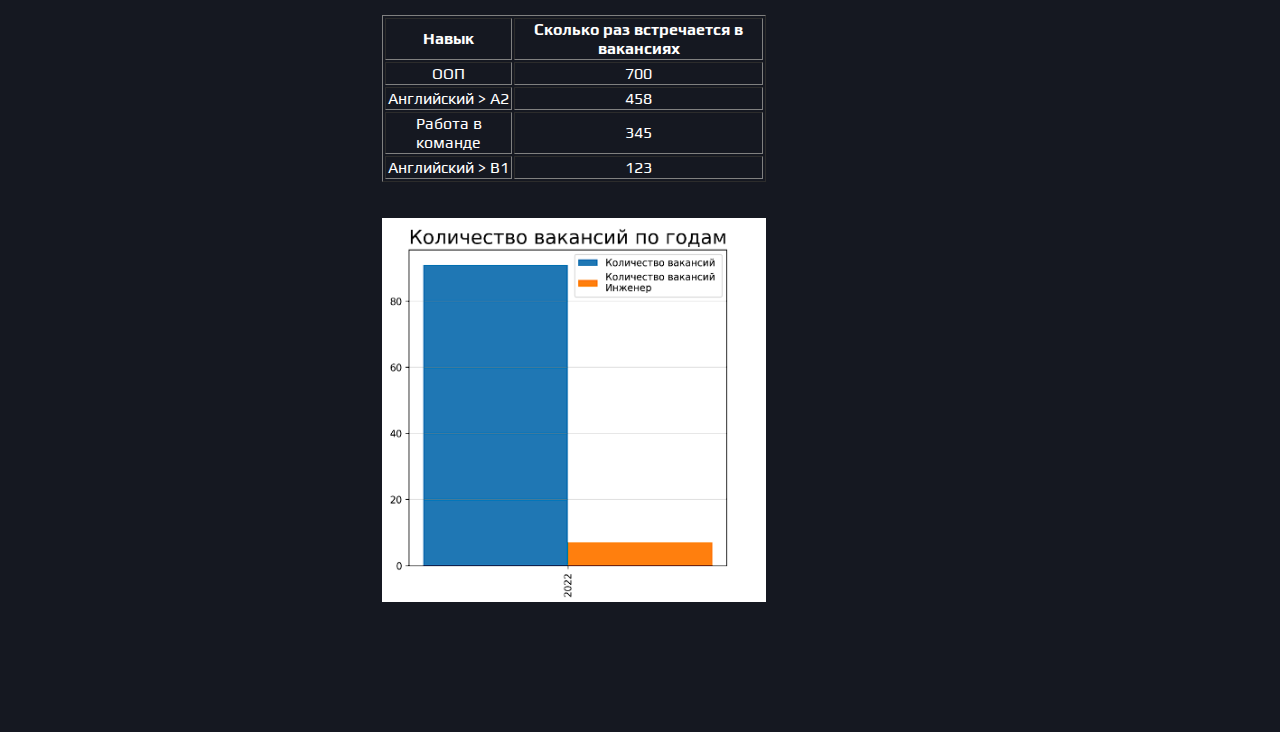
<file: client/skills.html>
<!DOCTYPE html>
<html lang="ru">
  <head>
    <meta charset="utf-8">
    <title>Java-программист. Навыки</title>
    <link rel="stylesheet" href="./styles/skills.css">
    <link rel="icon" href="./images/urfu_icon.png" type="image/x-icon">
    <link rel="preconnect" href="https://fonts.googleapis.com">
    <link rel="preconnect" href="https://fonts.gstatic.com" crossorigin>
    <link href="https://fonts.googleapis.com/css2?family=Play&display=swap" rel="stylesheet">
  </head>
  <body>
    <div class="menu">
        <nav>
            <ul class="nav-list">
                <li class="nav-list-element">
                    <a href="http://127.0.0.1:5500/client/">
                        описание профессии
                    </a>
                </li>
                <li class="nav-list-element">
                    <a href="http://127.0.0.1:5500/client/demand.html">
                        востребованность
                    </a>
                </li>
                <li class="nav-list-element">
                    <a href="http://127.0.0.1:5500/client/geography.html">
                        география
                    </a>
                </li>
                <li class="nav-list-element">
                    <a href="http://127.0.0.1:5500/client/skills.html" class="selected-option-nav">
                        навыки
                    </a>
                </li>
                <li class="nav-list-element">
                    <a href="http://127.0.0.1:5500/client/latest-vacancies.html">
                        последние вакансии
                    </a>
                </li>
            </ul>
        </nav>
        <footer>
            <p class="name">
                демина анастасия викторовна
            </p>
            <p class="group">
                ри-210942
            </p>
        </footer>
    </div>
    <main>
        <div class="header-container">
            <header>
                <h1>
                    Java - разработчик
                </h1>
                <h2>
                    - &nbsp;&nbsp;&nbsp;Навыки
                </h2>
            </header>
        </div>
        <div class="media">
            <h1>
                ТОП-10 необходимых навыков по годам для Java-программиста.
            </h1>
            <div class="section">
                <table border="1">
                    <caption>2003</caption>
                    <tr>
                     <th>Навык</th>
                     <th>Сколько раз встречается в вакансиях</th>
                    </tr>
                    <tr><td>ООП</td><td>700</td></tr>
                    <tr><td>Английский > A2</td><td>458</td></tr>
                    <tr><td>Работа в команде</td><td>345</td></tr>
                    <tr><td>Английский > B1</td><td>123</td></tr>
                   </table>
                <img src="./images/graph-example.png">
            </div>
            <div class="section">
                <table border="1">
                    <caption>2004</caption>
                    <tr>
                     <th>Навык</th>
                     <th>Сколько раз встречается в вакансиях</th>
                    </tr>
                    <tr><td>ООП</td><td>700</td></tr>
                    <tr><td>Английский > A2</td><td>458</td></tr>
                    <tr><td>Работа в команде</td><td>345</td></tr>
                    <tr><td>Английский > B1</td><td>123</td></tr>
                   </table>
                <img src="./images/graph-example.png">
            </div>
            <div class="section">
                <table border="1">
                    <caption>2005</caption>
                    <tr>
                     <th>Навык</th>
                     <th>Сколько раз встречается в вакансиях</th>
                    </tr>
                    <tr><td>ООП</td><td>700</td></tr>
                    <tr><td>Английский > A2</td><td>458</td></tr>
                    <tr><td>Работа в команде</td><td>345</td></tr>
                    <tr><td>Английский > B1</td><td>123</td></tr>
                   </table>
                <img src="./images/graph-example.png">
            </div>
            <div class="section">
                <table border="1">
                    <caption>2006</caption>
                    <tr>
                     <th>Навык</th>
                     <th>Сколько раз встречается в вакансиях</th>
                    </tr>
                    <tr><td>ООП</td><td>700</td></tr>
                    <tr><td>Английский > A2</td><td>458</td></tr>
                    <tr><td>Работа в команде</td><td>345</td></tr>
                    <tr><td>Английский > B1</td><td>123</td></tr>
                   </table>
                <img src="./images/graph-example.png">
            </div>
            <div class="section">
                <table border="1">
                    <caption>2007</caption>
                    <tr>
                     <th>Навык</th>
                     <th>Сколько раз встречается в вакансиях</th>
                    </tr>
                    <tr><td>ООП</td><td>700</td></tr>
                    <tr><td>Английский > A2</td><td>458</td></tr>
                    <tr><td>Работа в команде</td><td>345</td></tr>
                    <tr><td>Английский > B1</td><td>123</td></tr>
                   </table>
                <img src="./images/graph-example.png">
            </div>
        </div>
    </main>
  </body>
</html>
</file>
<file: client/styles/index.css>
body{
    margin: 0;
    background-color: #151821;
    min-height: 550px;
    font-family: 'Play', sans-serif;
}

a{
    text-decoration: none;
}

li {
    list-style-type: none;
    margin: 65px auto 0 auto;
}

ul {
    margin: 0;
    padding: 0;
}

/* шапка */

header {
    position: fixed;
    left: 300px;
    width: calc(100vw - 300px - 46px - 17px);
    border-bottom: 1px solid #13429E;
    display: flex;
    justify-content: left;
    flex-wrap: wrap;
    padding: 10px 0 10px 46px;
    background-color: #151821;
}

header h1 {
    font-style: normal;
    font-weight: 400;
    font-size: 24px;
    line-height: 37px;
    text-transform: uppercase;
    color: #FFFFFF;
    margin: 0 22px 0 0;
    padding: 0;
    display: block;
}

header h2 {
    font-style: normal;
    font-weight: 400;
    font-size: 22px;
    line-height: 28px;
    text-transform: lowercase;
    color: #FFFFFF;
    margin: 3px 0 0 0;
    padding: 0;
    display: block;
}

/* менюшка */

.menu {
    width: 300px;
    background: linear-gradient(180deg, #092659 7.6%, #151821 116.35%);
    min-height:100vh;
    position: fixed;
}

.nav-list-element a {
    color: #CAE6FF;
    font-style: normal;
    font-weight: 400;
    font-size: 18px;
    text-transform: uppercase;
    margin: 0 auto 0 43px;
}

.nav-list-element a:hover {
    text-shadow: 0px 4px 12px rgba(202, 229, 255, 0.4);
}

.nav-list-element a:active {
    color: #9fb6ca;
}

.nav-list-element {
    margin: 0;
    margin-top: calc(7.3vh);
}

.nav-list-element .selected-option-nav{
    pointer-events: none;
    cursor: default;
    color: #1347AD;
}

/* подвал */

footer p {
    font-style: normal;
    font-weight: 400;
    font-size: 12px;
    text-transform: uppercase;
    color: #1347AD;
    margin-left: 43px;
}

footer{
    margin-top: calc(100vh - 36.5vh - 140px - 2vh);
}

/* hero */

.hero {
    padding: 56px 0 0 299px;
}

.hero img {
    padding: 0;
    margin: 0;
    display: block;
    width: calc(100vw - 317px);
}

.hero p {
    font-style: normal;
    font-weight: 400;
    font-size: 22px;
    line-height: 150%;
    color: #FFFFFF;
    margin-top: 49px;
    margin-right: calc(12vw);
    margin-left: calc(12vw);
    margin-bottom: 0;
}

/* лента */

.media {
    padding-top: 8.1vh;
    padding-left: calc(299px + 6.51vw);
    padding-right: calc(6.51vw);
    padding-bottom: 0;
}

/* история */

.history img {
    width: calc(86.98vw - 299px);
    position: absolute;
    z-index: -1;
}

.history .text {
    padding: 3.9vh 16vw 5.2vh 2.7vw;
    color: #FFFFFF;
}

.history .text h2 {
    font-size: 24px;
    margin: 8px 0 0 3vw;
    padding: 0;
}

.history .text p {
    font-size: 20px;
    margin: 3vh 0 0 0;
    padding: 0;
}

.created-list {
    margin: 2vh 0 0 4vh;
    padding: 0;
}

.created-list-element {
    list-style-type: disc;
    font-size: 20px;
    margin: 4vh 0 0 0;
    padding: 0;
}

.created-list-element:first-child {
    margin-top: 0;
}

/* как происходит работа */

.process {
    margin: 9.5vh 0 0 0;
    display: flex;
    justify-content: space-between;
}

.process img {
    display: block;
    object-fit: cover;
    width: 23.94vw;
}

.process .text {
    color: #FFFFFF;
    width: 41.13vw;
    padding: 10vh 0 0 0;
}

.process .text  h2{
    margin: 0 0 3vh 3vh;
    padding: 0;
    font-size: 24px;
}

.process .text p{
    margin: 5vh 0 0 0;
    padding: 0;
    font-size: 20px;
}

.work-aspects-list {
    margin: 4vh 0 0 0;
    padding: 0 0 0 2vw;
}

.work-aspects-list-element {
    margin: 3vh 0 0 0;
    padding: 0;
    font-size: 20px;
    list-style-type: disc;
}

/* лево-направленные секции */

.left-section {
    color: #FFFFFF;
    margin: 9.5vh 0 0 0;
}

.left-section h2 {
    font-size: 24px;
    margin: 0;
    padding: 0;
}

.left-section p {
    margin: 5vh 0 0 0;
    padding: 0;
    font-size: 20px;
    line-height: 150%;
}

.left-section ul {
    margin: 4vh 0 0 0;
    padding: 0 0 0 2vw;
}

.left-section li {
    margin: 3vh 0 0 0;
    padding: 0;
    list-style-type: disc;
    font-size: 20px;
}

/* карьерный рост */

.career-growth img{
    display: block;
    display: block;
    object-fit: cover;
    max-width: 100%;
    margin: 5vh 0 0 0;
}

/* источник */

.source {
    width: 100%;
    margin: 25vh 0 3.2vh 0;
}

.source a {
    color: #1347AD;
    display: block;
    text-align: center;
}

.source a:hover {
    text-shadow: 4px 4px 12px rgba(19, 71, 173, 0.6);
}

.source a:active {
    color: #0c2861;
}
</file>
<file: client/styles/demand.css>
body{
    margin: 0;
    background-color: #151821;
    min-height: 550px;
    font-family: 'Play', sans-serif;
    color: #FFFFFF;
}

a{
    text-decoration: none;
}

li {
    list-style-type: none;
    margin: 65px auto 0 auto;
}

ul {
    margin: 0;
    padding: 0;
}

/* шапка */

header {
    position: fixed;
    left: 300px;
    width: calc(100vw - 300px - 46px - 17px);
    border-bottom: 1px solid #13429E;
    display: flex;
    justify-content: left;
    flex-wrap: wrap;
    padding: 10px 0 10px 46px;
    background-color: #151821;
}

header h1 {
    font-style: normal;
    font-weight: 400;
    font-size: 24px;
    line-height: 37px;
    text-transform: uppercase;
    color: #FFFFFF;
    margin: 0 22px 0 0;
    padding: 0;
    display: block;
}

header h2 {
    font-style: normal;
    font-weight: 400;
    font-size: 22px;
    line-height: 28px;
    text-transform: lowercase;
    color: #FFFFFF;
    margin: 3px 0 0 0;
    padding: 0;
    display: block;
}

/* менюшка */

.menu {
    width: 300px;
    background: linear-gradient(180deg, #092659 7.6%, #151821 116.35%);
    min-height:100vh;
    position: fixed;
}

.nav-list-element a {
    color: #CAE6FF;
    font-style: normal;
    font-weight: 400;
    font-size: 18px;
    text-transform: uppercase;
    margin: 0 auto 0 43px;
}

.nav-list-element a:hover {
    text-shadow: 0px 4px 12px rgba(202, 229, 255, 0.4);
}

.nav-list-element a:active {
    color: #9fb6ca;
}

.nav-list-element {
    margin: 0;
    margin-top: calc(7.3vh);
}

.nav-list-element .selected-option-nav{
    pointer-events: none;
    cursor: default;
    color: #1347AD;
}

/* подвал */

footer p {
    font-style: normal;
    font-weight: 400;
    font-size: 12px;
    text-transform: uppercase;
    color: #1347AD;
    margin-left: 43px;
}

footer{
    margin-top: calc(100vh - 36.5vh - 140px - 2vh);
}

/* лента */

.media {
    padding-top: 3vh;
    padding-left: calc(299px + 6.51vw);
    padding-right: calc(6.51vw);
    padding-bottom: 14vh;
}

/* секции */

.section {
    display: inline-block;
    margin: 10vh 5.166vw 0 0;
    padding: 0;
}

/* .section:first-child {
    margin: 0;
} */

.section h2 {
    margin: 0;
    padding: 0;
}

.section table {
    margin: 0;
    width: 30vw;
    text-align: center;
}

caption {
    margin: 0 0 2vw 0;
    font-size: 22px;
}

.section img {
    display: block;
    margin: 4vh 0 0 0;
    width: 30vw;
}
</file>
<file: client/styles/geography.css>
body{
    margin: 0;
    background-color: #151821;
    min-height: 550px;
    font-family: 'Play', sans-serif;
    color: #FFFFFF;
}

a{
    text-decoration: none;
}

li {
    list-style-type: none;
    margin: 65px auto 0 auto;
}

ul {
    margin: 0;
    padding: 0;
}

/* шапка */

header {
    position: fixed;
    left: 300px;
    width: calc(100vw - 300px - 46px - 17px);
    border-bottom: 1px solid #13429E;
    display: flex;
    justify-content: left;
    flex-wrap: wrap;
    padding: 10px 0 10px 46px;
    background-color: #151821;
}

header h1 {
    font-style: normal;
    font-weight: 400;
    font-size: 24px;
    line-height: 37px;
    text-transform: uppercase;
    color: #FFFFFF;
    margin: 0 22px 0 0;
    padding: 0;
    display: block;
}

header h2 {
    font-style: normal;
    font-weight: 400;
    font-size: 22px;
    line-height: 28px;
    text-transform: lowercase;
    color: #FFFFFF;
    margin: 3px 0 0 0;
    padding: 0;
    display: block;
}

/* менюшка */

.menu {
    width: 300px;
    background: linear-gradient(180deg, #092659 7.6%, #151821 116.35%);
    min-height:100vh;
    position: fixed;
}

.nav-list-element a {
    color: #CAE6FF;
    font-style: normal;
    font-weight: 400;
    font-size: 18px;
    text-transform: uppercase;
    margin: 0 auto 0 43px;
}

.nav-list-element a:hover {
    text-shadow: 0px 4px 12px rgba(202, 229, 255, 0.4);
}

.nav-list-element a:active {
    color: #9fb6ca;
}

.nav-list-element {
    margin: 0;
    margin-top: calc(7.3vh);
}

.nav-list-element .selected-option-nav{
    pointer-events: none;
    cursor: default;
    color: #1347AD;
}

/* подвал */

footer p {
    font-style: normal;
    font-weight: 400;
    font-size: 12px;
    text-transform: uppercase;
    color: #1347AD;
    margin-left: 43px;
}

footer{
    margin-top: calc(100vh - 36.5vh - 140px - 2vh);
}

/* лента */

.media {
    padding-top: 3vh;
    padding-left: calc(299px + 6.51vw);
    padding-right: calc(6.51vw);
    padding-bottom: 14vh;
}

/* секции */

.section {
    display: inline-block;
    margin: 10vh 5.166vw 0 0;
    padding: 0;
}

.section h2 {
    margin: 0;
    padding: 0;
}

.section table {
    margin: 0;
    width: 30vw;
    text-align: center;
}

caption {
    margin: 0 0 2vw 0;
    font-size: 22px;
}

.section img {
    display: block;
    margin: 4vh 0 0 0;
    width: 30vw;
}
</file>
<file: client/styles/latest-vacancies.css>
body{
    margin: 0;
    background-color: #151821;
    min-height: 550px;
    font-family: 'Play', sans-serif;
    color: #FFFFFF;
}

a{
    text-decoration: none;
}

li {
    list-style-type: none;
    margin: 65px auto 0 auto;
}

ul {
    margin: 0;
    padding: 0;
}

/* шапка */

header {
    position: fixed;
    left: 300px;
    width: calc(100vw - 300px - 46px - 17px);
    border-bottom: 1px solid #13429E;
    display: flex;
    justify-content: left;
    flex-wrap: wrap;
    padding: 10px 0 10px 46px;
    background-color: #151821;
}

header h1 {
    font-style: normal;
    font-weight: 400;
    font-size: 24px;
    line-height: 37px;
    text-transform: uppercase;
    color: #FFFFFF;
    margin: 0 22px 0 0;
    padding: 0;
    display: block;
}

header h2 {
    font-style: normal;
    font-weight: 400;
    font-size: 22px;
    line-height: 28px;
    text-transform: lowercase;
    color: #FFFFFF;
    margin: 3px 0 0 0;
    padding: 0;
    display: block;
}

/* менюшка */

.menu {
    width: 300px;
    background: linear-gradient(180deg, #092659 7.6%, #151821 116.35%);
    min-height:100vh;
    position: fixed;
}

.nav-list-element a {
    color: #CAE6FF;
    font-style: normal;
    font-weight: 400;
    font-size: 18px;
    text-transform: uppercase;
    margin: 0 auto 0 43px;
}

.nav-list-element a:hover {
    text-shadow: 0px 4px 12px rgba(202, 229, 255, 0.4);
}

.nav-list-element a:active {
    color: #9fb6ca;
}

.nav-list-element {
    margin: 0;
    margin-top: calc(7.3vh);
}

.nav-list-element .selected-option-nav{
    pointer-events: none;
    cursor: default;
    color: #1347AD;
}

/* подвал */

footer p {
    font-style: normal;
    font-weight: 400;
    font-size: 12px;
    text-transform: uppercase;
    color: #1347AD;
    margin-left: 43px;
}

footer{
    margin-top: calc(100vh - 36.5vh - 140px - 2vh);
}

/* лента */

.media {
    padding-top: 3vh;
    padding-left: calc(299px + 6.51vw);
    padding-right: calc(6.51vw);
    padding-bottom: 14vh;
}

.media h1 {
    margin: 10vh 0 0 0;
    font-size: 22px;
    text-align: center;
}

/* вакансия */

.vacancy {
    margin: 15vh 0 0 0;
    font-size: 20px;
}

ul, li {
    margin: 0;
    padding: 0;
}

.vacancy .name {
    margin: 0 0 0 0;
    font-size: 22px;
}

.description {
    margin: 0.5vh 0 0 0;
}

.description p {
    white-space:pre-line;
}

.skills {
    text-transform: lowercase;
}

.skills h2 {
    display: inline;
    font-size: 20px;
    text-transform: capitalize;
}

.company, .salary, .city, .date {
    margin: 3vh 0 0 0;
}

.date {
    color: #CAE6FF;
    font-size: 18px;
}
</file>
<file: client/styles/skills.css>
body{
    margin: 0;
    background-color: #151821;
    min-height: 550px;
    font-family: 'Play', sans-serif;
    color: #FFFFFF;
}

a{
    text-decoration: none;
}

li {
    list-style-type: none;
    margin: 65px auto 0 auto;
}

ul {
    margin: 0;
    padding: 0;
}

/* шапка */

header {
    position: fixed;
    left: 300px;
    width: calc(100vw - 300px - 46px - 17px);
    border-bottom: 1px solid #13429E;
    display: flex;
    justify-content: left;
    flex-wrap: wrap;
    padding: 10px 0 10px 46px;
    background-color: #151821;
}

header h1 {
    font-style: normal;
    font-weight: 400;
    font-size: 24px;
    line-height: 37px;
    text-transform: uppercase;
    color: #FFFFFF;
    margin: 0 22px 0 0;
    padding: 0;
    display: block;
}

header h2 {
    font-style: normal;
    font-weight: 400;
    font-size: 22px;
    line-height: 28px;
    text-transform: lowercase;
    color: #FFFFFF;
    margin: 3px 0 0 0;
    padding: 0;
    display: block;
}

/* менюшка */

.menu {
    width: 300px;
    background: linear-gradient(180deg, #092659 7.6%, #151821 116.35%);
    min-height:100vh;
    position: fixed;
}

.nav-list-element a {
    color: #CAE6FF;
    font-style: normal;
    font-weight: 400;
    font-size: 18px;
    text-transform: uppercase;
    margin: 0 auto 0 43px;
}

.nav-list-element a:hover {
    text-shadow: 0px 4px 12px rgba(202, 229, 255, 0.4);
}

.nav-list-element a:active {
    color: #9fb6ca;
}

.nav-list-element {
    margin: 0;
    margin-top: calc(7.3vh);
}

.nav-list-element .selected-option-nav{
    pointer-events: none;
    cursor: default;
    color: #1347AD;
}

/* подвал */

footer p {
    font-style: normal;
    font-weight: 400;
    font-size: 12px;
    text-transform: uppercase;
    color: #1347AD;
    margin-left: 43px;
}

footer{
    margin-top: calc(100vh - 36.5vh - 140px - 2vh);
}

/* лента */

.media {
    padding-top: 3vh;
    padding-left: calc(299px + 6.51vw);
    padding-right: calc(6.51vw);
    padding-bottom: 14vh;
}

/* секции */

.section {
    display: inline-block;
    margin: 10vh 5.166vw 0 0;
    padding: 0;
}

.section h2 {
    margin: 0;
    padding: 0;
}

.section table {
    margin: 0;
    width: 30vw;
    text-align: center;
}

caption {
    margin: 0 0 2vw 0;
    font-size: 22px;
}

.section img {
    display: block;
    margin: 4vh 0 0 0;
    width: 30vw;
}

/* заголовок */

.media h1 {
    margin: 10vh 0 0 0;
    font-size: 22px;
    text-align: center;
}
</file>
